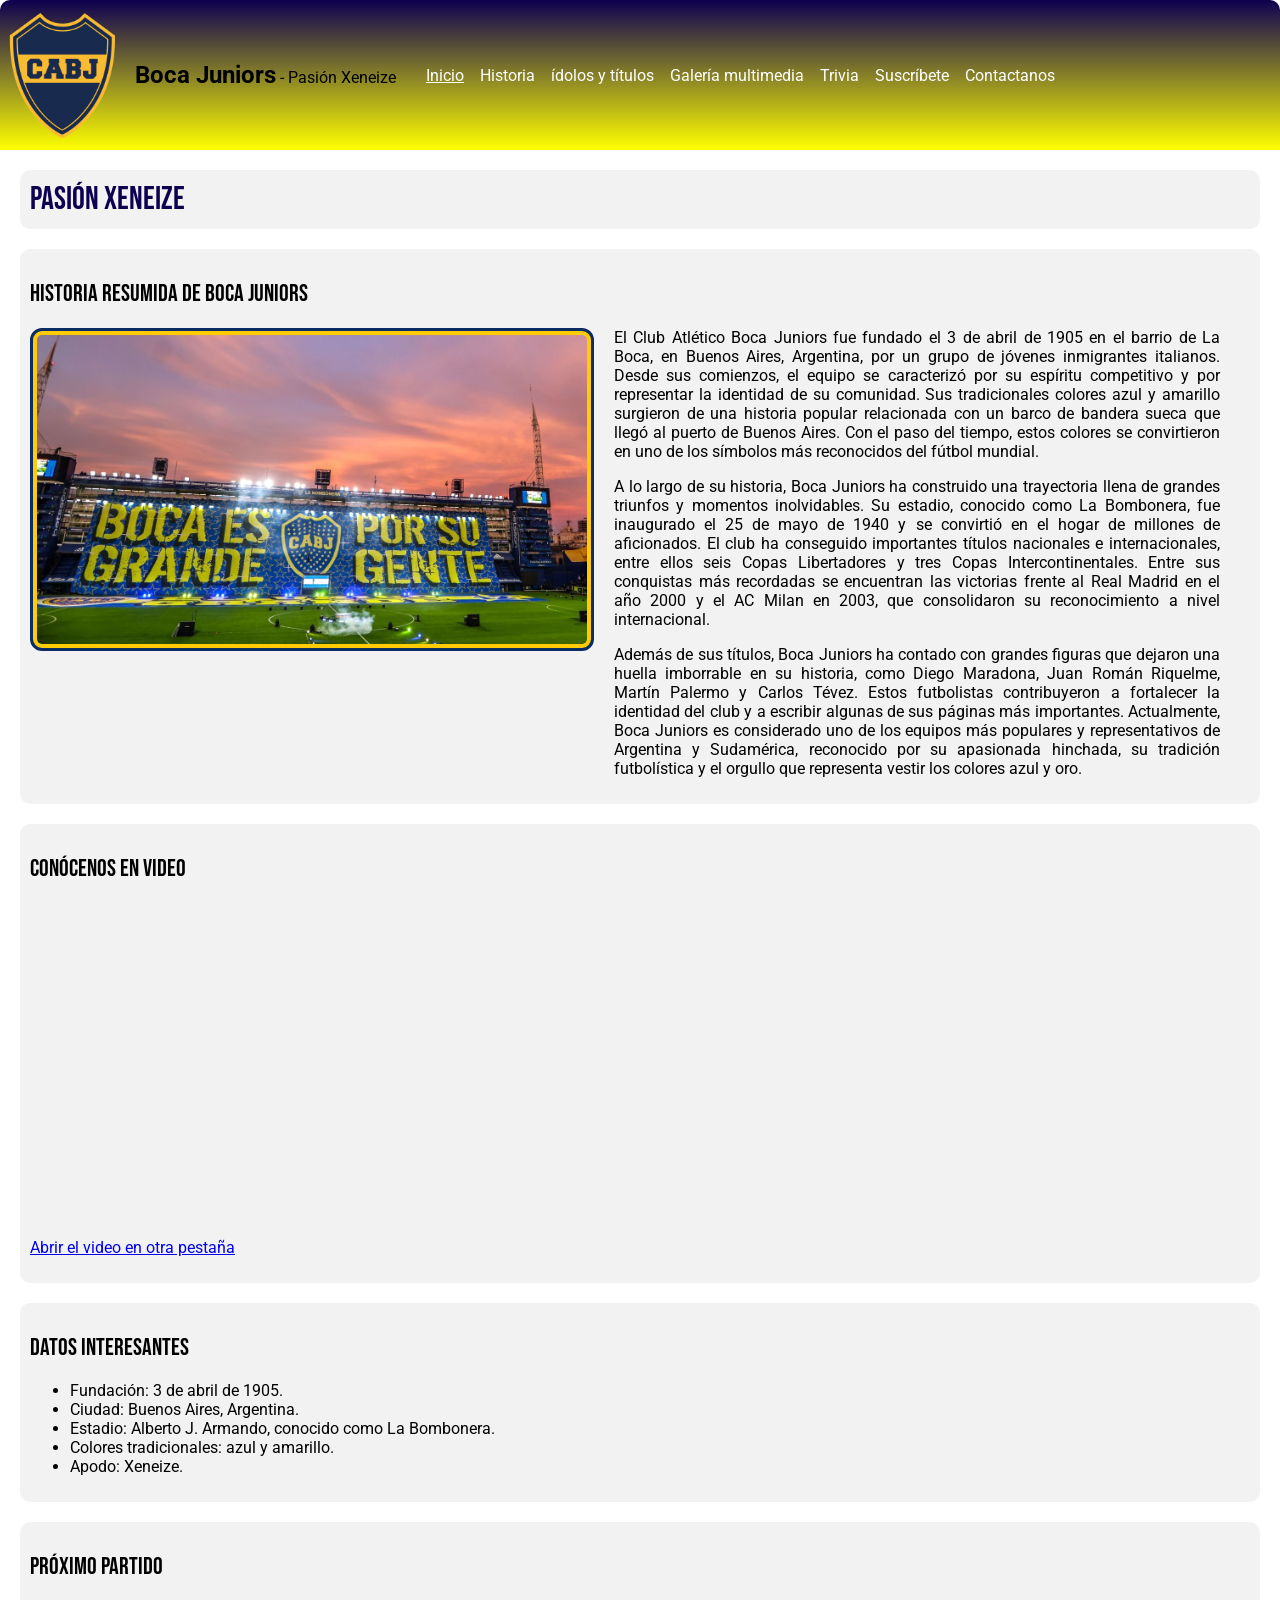
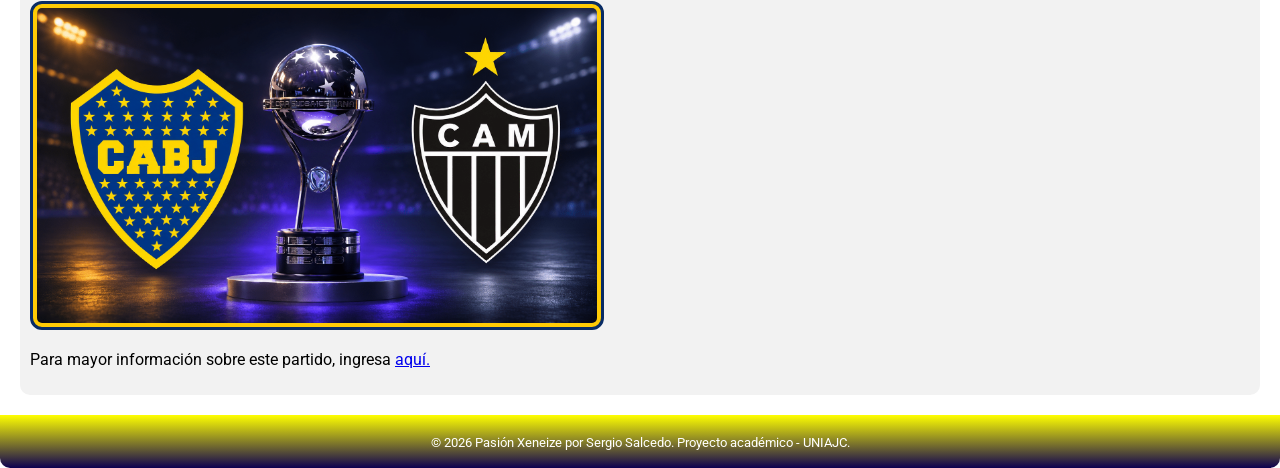
<file: index.html>
<!DOCTYPE html>
<!--
  ================================================================
  PROYECTO : Patitas Felices - Sitio web de varias páginas
  CURSO    : Fundamentos Web - UNIAJC
  PÁGINA   : index.html (página principal)
  TEMAS    : estructura HTML5 semántica, enlaces entre páginas,
             imágenes, listas, tablas, video local y enlaces a YouTube.
  NOTA     : solo HTML. Sin CSS ni JavaScript por ahora.
  ================================================================
-->
<html lang="es">

<head>
  <meta charset="UTF-8">
  <meta name="viewport" content="width=device-width, initial-scale=1.0">
  <meta name="description" content="Proyecto Boca juniors: Pasión Xeneize.">
  <title>Inicio | Boca Jrs</title>
  <!-- Favicon: ícono de la pestaña del navegador -->
  <link rel="icon" href="./img/futbol-americano.png" type="image/png">
  <link rel="stylesheet" href="./style.css">
  <link rel="preconnect" href="https://fonts.googleapis.com">
  <link rel="preconnect" href="https://fonts.gstatic.com" crossorigin>
  <link href="https://fonts.googleapis.com/css2?family=Bebas+Neue&family=Libre+Baskerville:ital,wght@0,400..700;1,400..700&display=swap" rel="stylesheet">
  <link href="https://fonts.googleapis.com/css2?family=Roboto:ital,wght@0,100..900;1,100..900&display=swap" rel="stylesheet">
</head>
<body>

  <!-- ======================= ENCABEZADO ======================= -->
    <header>
      <div class="LogoBoca">
        <img src="./img/boca-juniors.71c098ad.png" alt="Logo de Boca Juniors" width="125" height="125">
      </div>
      <div class="TextoNav">
        <p><span>Boca Juniors</span> - Pasión Xeneize</p>
      </div>

      <!-- MENÚ: es el MISMO en todas las páginas del sitio.          -->
      <!-- Los enlaces usan rutas RELATIVAS: los archivos están en    -->
      <!-- la misma carpeta, así que basta con escribir su nombre.    -->
      <nav>
        <ul>
          <li><a href="index.html"><u>Inicio</u></a></li>
          <li><a href="historia.html">Historia</a></li>
          <li><a href="idolos.html">ídolos y títulos</a></li>
          <li><a href="multimedia.html">Galería multimedia</a></li>
          <li><a href="trivia.html">Trivia</a></li>
          <li><a href="Inscripcion.html">Suscríbete</a></li>
          <li><a href="Contactanos.html">Contactanos</a></li>
        </ul>
      </nav>
    </header>

  <!-- ==================== CONTENIDO PRINCIPAL ==================== -->
  <main>
    <!-- Un solo h1 por página: el título principal -->
    <div class="card">
      <h1>Pasión Xeneize</h1>
    </div> 

    <!-- ===== Sección de bienvenida ===== -->
    <div class="card">
      <h2>Historia resumida de Boca Juniors</h2>
      <div class="ResumenBoca">
        <img src="./img/BocaEsGrande.jpg" alt="Fachada de la tienda Patitas Felices con vitrina de productos" width="500px">  
        <div class="parrafos">
          <p>El Club Atlético Boca Juniors fue fundado el 3 de abril de 1905 en el barrio de La Boca, en Buenos Aires, Argentina, por un grupo de jóvenes inmigrantes italianos. Desde sus comienzos, el equipo se caracterizó por su espíritu competitivo y por representar la identidad de su comunidad. Sus tradicionales colores azul y amarillo surgieron de una historia popular relacionada con un barco de bandera sueca que llegó al puerto de Buenos Aires. Con el paso del tiempo, estos colores se convirtieron en uno de los símbolos más reconocidos del fútbol mundial.</p>
          <p>A lo largo de su historia, Boca Juniors ha construido una trayectoria llena de grandes triunfos y momentos inolvidables. Su estadio, conocido como La Bombonera, fue inaugurado el 25 de mayo de 1940 y se convirtió en el hogar de millones de aficionados. El club ha conseguido importantes títulos nacionales e internacionales, entre ellos seis Copas Libertadores y tres Copas Intercontinentales. Entre sus conquistas más recordadas se encuentran las victorias frente al Real Madrid en el año 2000 y el AC Milan en 2003, que consolidaron su reconocimiento a nivel internacional.</p>
          <p>Además de sus títulos, Boca Juniors ha contado con grandes figuras que dejaron una huella imborrable en su historia, como Diego Maradona, Juan Román Riquelme, Martín Palermo y Carlos Tévez. Estos futbolistas contribuyeron a fortalecer la identidad del club y a escribir algunas de sus páginas más importantes. Actualmente, Boca Juniors es considerado uno de los equipos más populares y representativos de Argentina y Sudamérica, reconocido por su apasionada hinchada, su tradición futbolística y el orgullo que representa vestir los colores azul y oro.</p>
        </div>
        
      </div>
    </div>

     <!--===== Video LOCAL (archivo dentro del proyecto) ===== -->
     <div class="card">
      <section>
        <h2>Conócenos en video</h2>
        <!-- controls: muestra los botones de reproducción            -->
        <!-- poster:   imagen que se ve antes de reproducir            -->
        <!-- muted:    inicia sin sonido                               -->
        <iframe width="560" height="315" src="https://www.youtube.com/embed/GNICETsZfkQ?si=1MzIwr2DiCsPTL04" title="YouTube video player" frameborder="0" allow="accelerometer; autoplay; clipboard-write; encrypted-media; gyroscope; picture-in-picture; web-share" referrerpolicy="strict-origin-when-cross-origin" allowfullscreen></iframe>
        <!-- ENLACE directo al archivo de video del proyecto -->
        <p><a href="https://www.youtube.com/embed/GNICETsZfkQ?si=1MzIwr2DiCsPTL04" target="_blank">Abrir el video en otra pestaña</a></p>
      </section>
    </div>

    <!-- ===== Lista ORDENADA: el orden sí importa ===== -->
    <div class="card">
      <section>
        <h2>Datos interesantes</h2>
        <ul>
          <li>Fundación: 3 de abril de 1905.</li>
          <li>Ciudad: Buenos Aires, Argentina.</li>
          <li>Estadio: Alberto J. Armando, conocido como La Bombonera.</li>
          <li>Colores tradicionales: azul y amarillo.</li>
          <li>Apodo: Xeneize.</li>
        </ul>
      </section>
    </div>

    <!-- ===== Tabla de horario ===== -->
    <div class="card">
      <section>
        <h2>Próximo partido</h2>
        <img src="./img/Boca-y-Mineiro-previa-de-la-Sudamericana.png" alt="Imagen del próximo partido del Boca Juniors vs Atletico Mineiro" width="560" height="315">
        <p>Para mayor información sobre este partido, ingresa <a href="https://gol.conmebol.com/sudamericana/es/fixture/view/1727" target="_blank">aquí.</a></p>
      </section>
    </div>
  </main>
  <!-- ======================= PIE DE PÁGINA ======================= -->
  <footer>
    <p><small>&copy; 2026 Pasión Xeneize por Sergio Salcedo. Proyecto académico - UNIAJC.</small></p>
  </footer>
  <script src="./js/InicioTop.js"></script>
</body>
</html>
</file>
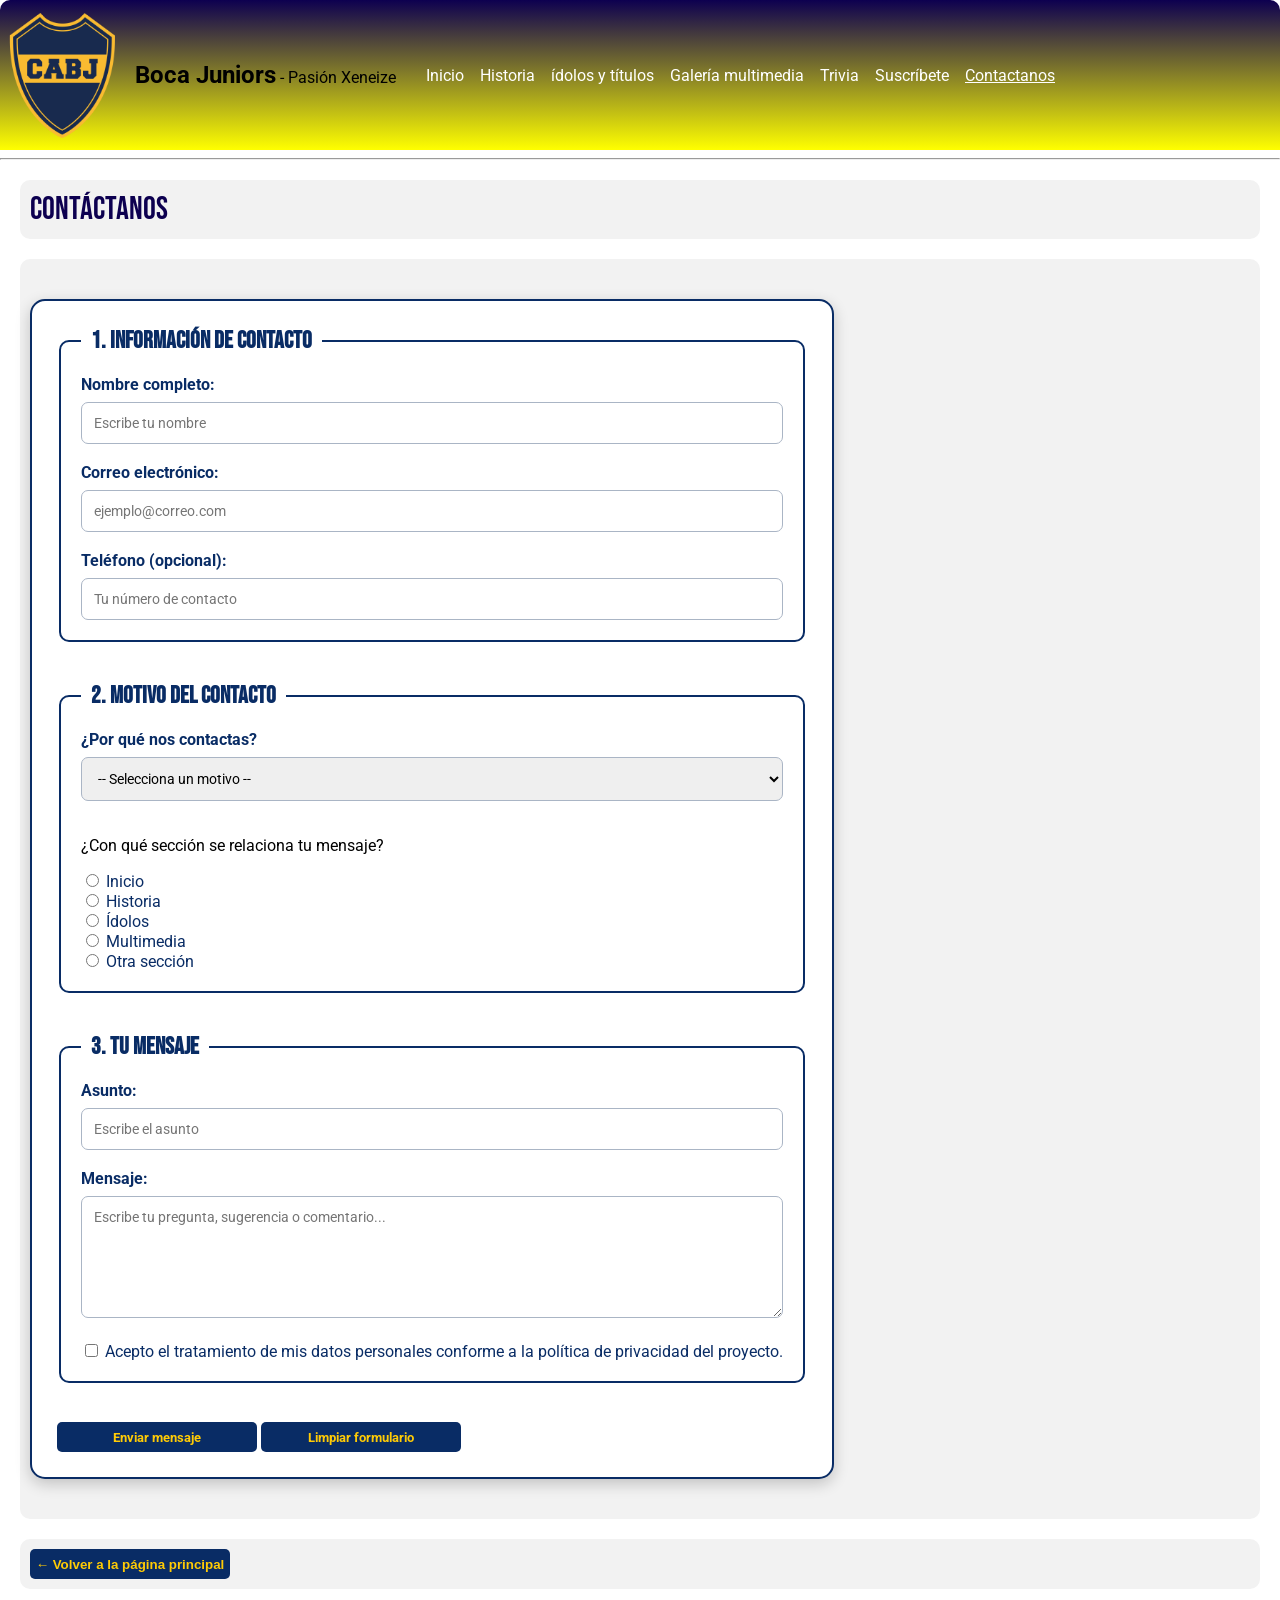
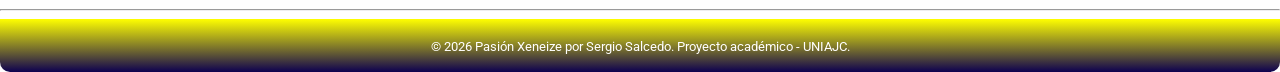
<file: Contactanos.html>
<!DOCTYPE html>
<!--
  ================================================================
  PROYECTO : Patitas Felices - Sitio web de varias páginas
  CURSO    : Fundamentos Web - UNIAJC
  PÁGINA   : index.html (página principal)
  TEMAS    : estructura HTML5 semántica, enlaces entre páginas,
             imágenes, listas, tablas, video local y enlaces a YouTube.
  NOTA     : solo HTML. Sin CSS ni JavaScript por ahora.
  ================================================================
-->
<html lang="es">

<head>
  <meta charset="UTF-8">
  <meta name="viewport" content="width=device-width, initial-scale=1.0">
  <meta name="description" content="Proyecto Boca juniors: Contactanos">
  <title>Contactanos | Boca Jrs</title>
  <!-- Favicon: ícono de la pestaña del navegador -->
  <link rel="icon" href="./img/futbol-americano.png" type="image/png">
  <link rel="stylesheet" href="./style.css">
  <link rel="preconnect" href="https://fonts.googleapis.com">
  <link rel="preconnect" href="https://fonts.gstatic.com" crossorigin>
  <link href="https://fonts.googleapis.com/css2?family=Bebas+Neue&family=Libre+Baskerville:ital,wght@0,400..700;1,400..700&display=swap" rel="stylesheet">
  <link href="https://fonts.googleapis.com/css2?family=Roboto:ital,wght@0,100..900;1,100..900&display=swap" rel="stylesheet">
</head>

<body>

  <!-- ======================= ENCABEZADO ======================= -->
  <header>
    <div class="LogoBoca">
      <img src="./img/boca-juniors.71c098ad.png" alt="Logo de Boca Juniors" width="125" height="125">
    </div>
    <div class="TextoNav">
       <p><span>Boca Juniors</span> - Pasión Xeneize</p>
    </div>

    <!-- MENÚ: es el MISMO en todas las páginas del sitio.          -->
    <!-- Los enlaces usan rutas RELATIVAS: los archivos están en    -->
    <!-- la misma carpeta, así que basta con escribir su nombre.    -->
    <nav>
      <ul>
        <li><a href="index.html">Inicio</a></li>
        <li><a href="historia.html">Historia</a></li>
        <li><a href="idolos.html">ídolos y títulos</a></li>
        <li><a href="multimedia.html">Galería multimedia</a></li>
        <li><a href="trivia.html">Trivia</a></li>
        <li><a href="Inscripcion.html">Suscríbete</a></li>
        <li><a href="Contactanos.html"><u>Contactanos</u></a></li>
      </ul>
    </nav>
  </header>

  <!-- ==================== CONTENIDO PRINCIPAL ==================== -->
  <hr>
  <div class="card">
    <main>
      <!-- Un solo h1 por página: el título principal -->
      <h1>Contáctanos</h1>

      <!-- ===== Sección de bienvenida ===== -->
    </main>
  </div>
<section>

<div class="card">
<form id="formContactanos" method="post">

    <fieldset>
        <legend>1. Información de contacto</legend>

        <label for="nombre">Nombre completo:</label>
        <input type="text" id="nombre" name="nombre"
               placeholder="Escribe tu nombre">

        <br><br>

        <label for="correo">Correo electrónico:</label>
        <input type="email" id="correo" name="correo"
               placeholder="ejemplo@correo.com">

        <br><br>

        <label for="telefono">Teléfono (opcional):</label>
        <input type="tel" id="telefono" name="telefono"
               placeholder="Tu número de contacto">

    </fieldset>

    <br>

    <fieldset>
        <legend>2. Motivo del contacto</legend>

        <label for="motivo">¿Por qué nos contactas?</label>

        <select id="motivo" name="motivo">
            <option value="">-- Selecciona un motivo --</option>
            <option value="consulta">Pregunta general</option>
            <option value="sugerencia">Sugerencia</option>
            <option value="error">Reportar un error en la página</option>
            <option value="contenido">Proponer nuevo contenido</option>
            <option value="otro">Otro motivo</option>
        </select>

        <br><br>

        <p>¿Con qué sección se relaciona tu mensaje?</p>

        <input type="radio" id="inicio" name="seccion"
               value="inicio">
        <label for="inicio">Inicio</label>

        <br>

        <input type="radio" id="historia" name="seccion"
               value="historia">
        <label for="historia">Historia</label>

        <br>

        <input type="radio" id="idolos" name="seccion"
               value="idolos">
        <label for="idolos">Ídolos</label>

        <br>

        <input type="radio" id="multimedia" name="seccion"
               value="multimedia">
        <label for="multimedia">Multimedia</label>

        <br>

        <input type="radio" id="otra" name="seccion"
               value="otra">
        <label for="otra">Otra sección</label>

    </fieldset>

    <br>

    <fieldset>
        <legend>3. Tu mensaje</legend>

        <label for="asunto">Asunto:</label>
        <input type="text" id="asunto" name="asunto"
               placeholder="Escribe el asunto">

        <br><br>

        <label for="mensaje">Mensaje:</label>

        <br>

        <textarea id="mensaje" name="mensaje"
                  rows="6" cols="45"
                  placeholder="Escribe tu pregunta, sugerencia o comentario..."></textarea>

        <br><br>

        <input type="checkbox" id="privacidad"
               name="privacidad" value="acepto">

        <label for="privacidad">
            Acepto el tratamiento de mis datos personales
            conforme a la política de privacidad del proyecto.
        </label>

    </fieldset>

    <br>

    <div class="botonesForm">
      <input type="submit" value="Enviar mensaje">
      <input type="reset" value="Limpiar formulario">
    </div>

</form>
</div>


</section>


  <!-- ======================= PIE DE PÁGINA ======================= -->
  <div class="card">
    <button onclick="window.location.href='index.html'">← Volver a la página principal</button>
  </div>
  <hr>
  <footer>
    <p><small>&copy; 2026 Pasión Xeneize por Sergio Salcedo. Proyecto académico - UNIAJC.</small></p>
  </footer>
  <script src="./js/InicioTop.js"></script>
  <script src="./js/validacionIngresoCampos.js"></script>
  <script src="./js/validacionesContactanos.js"></script>
</body>
</html>
</file>
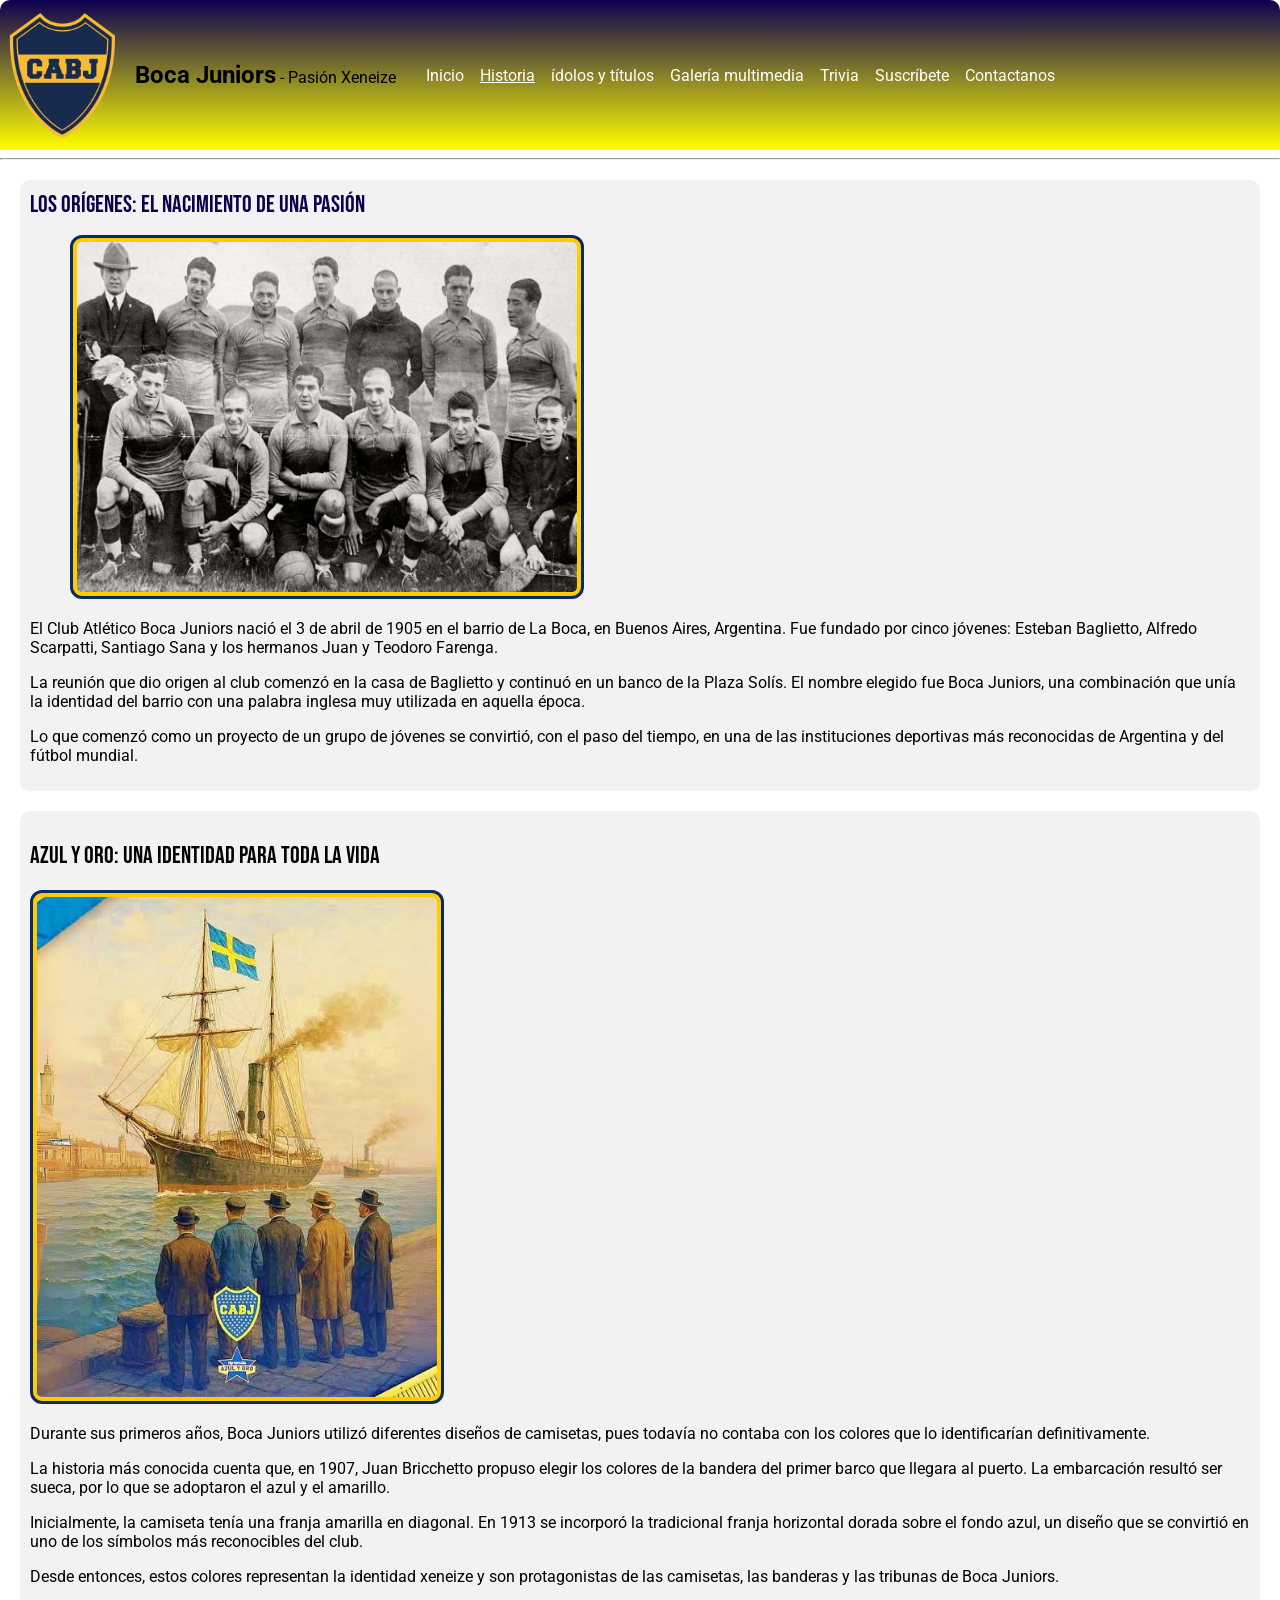
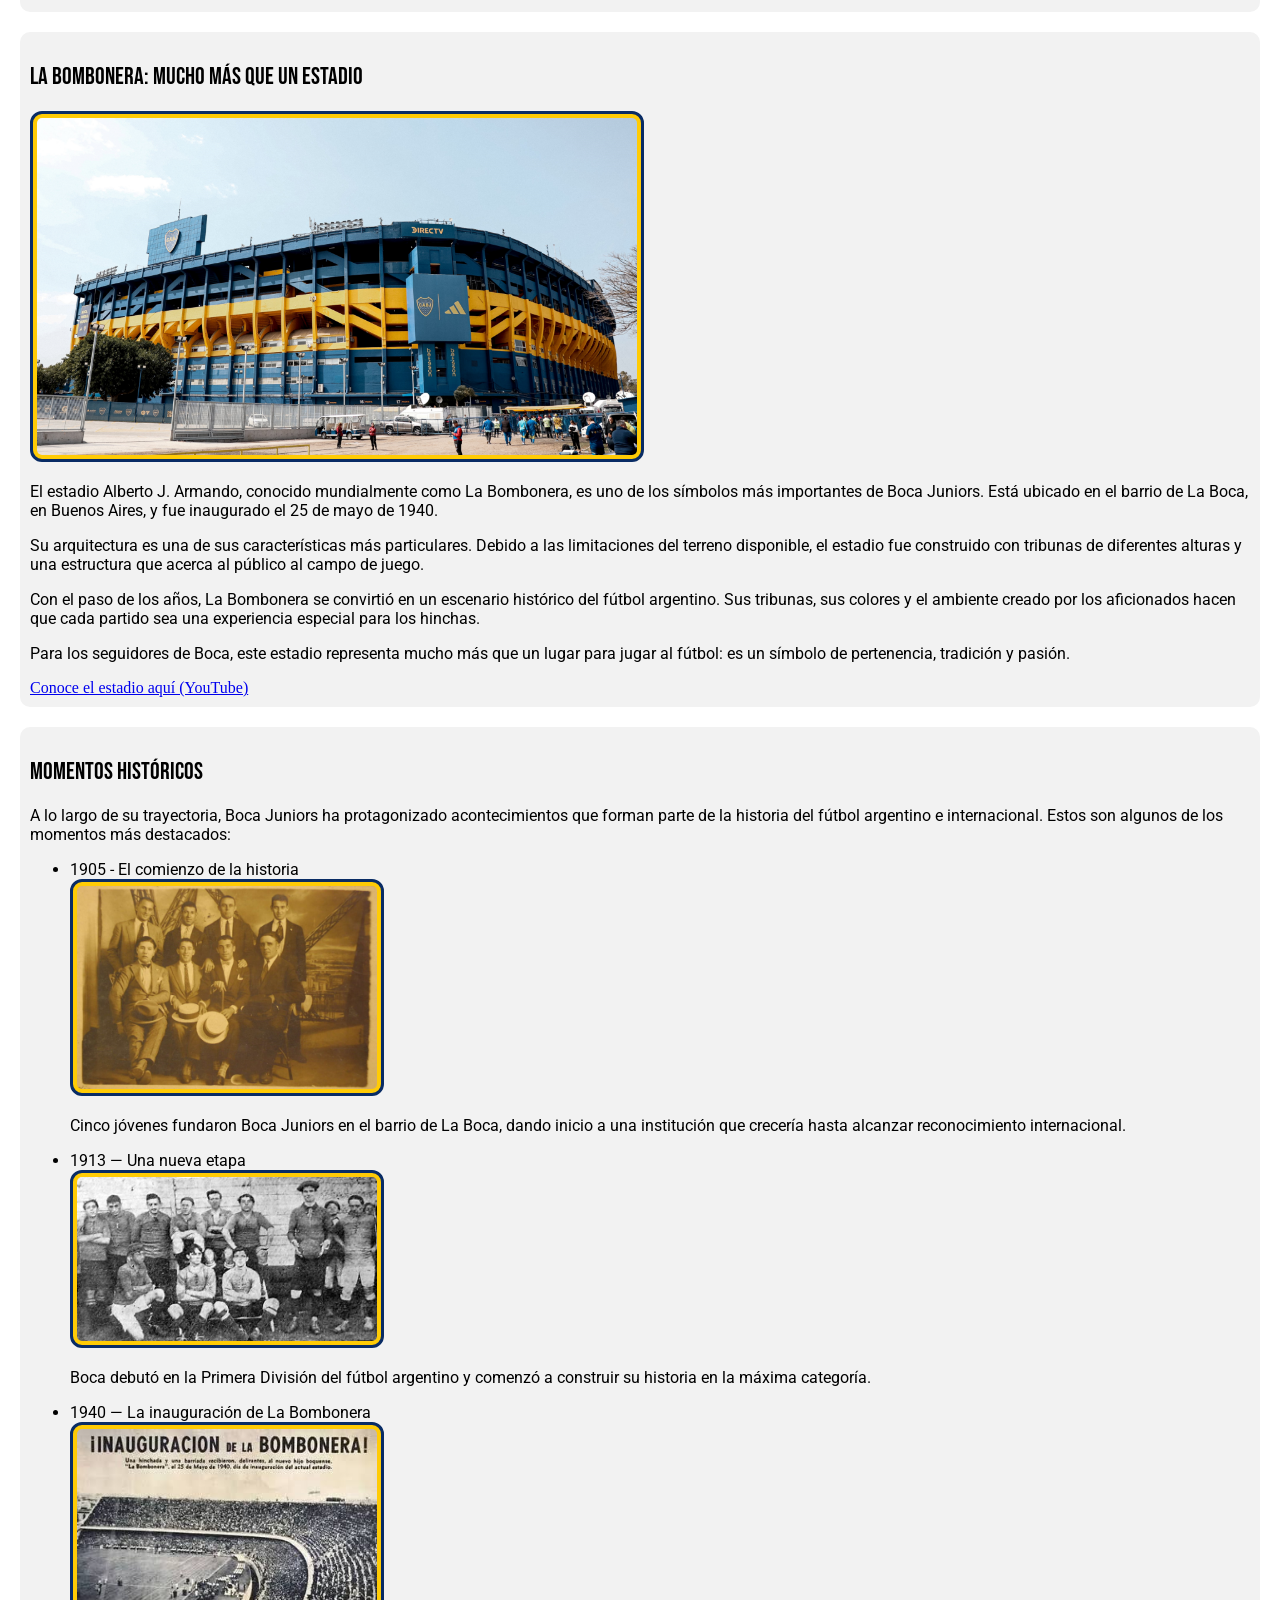
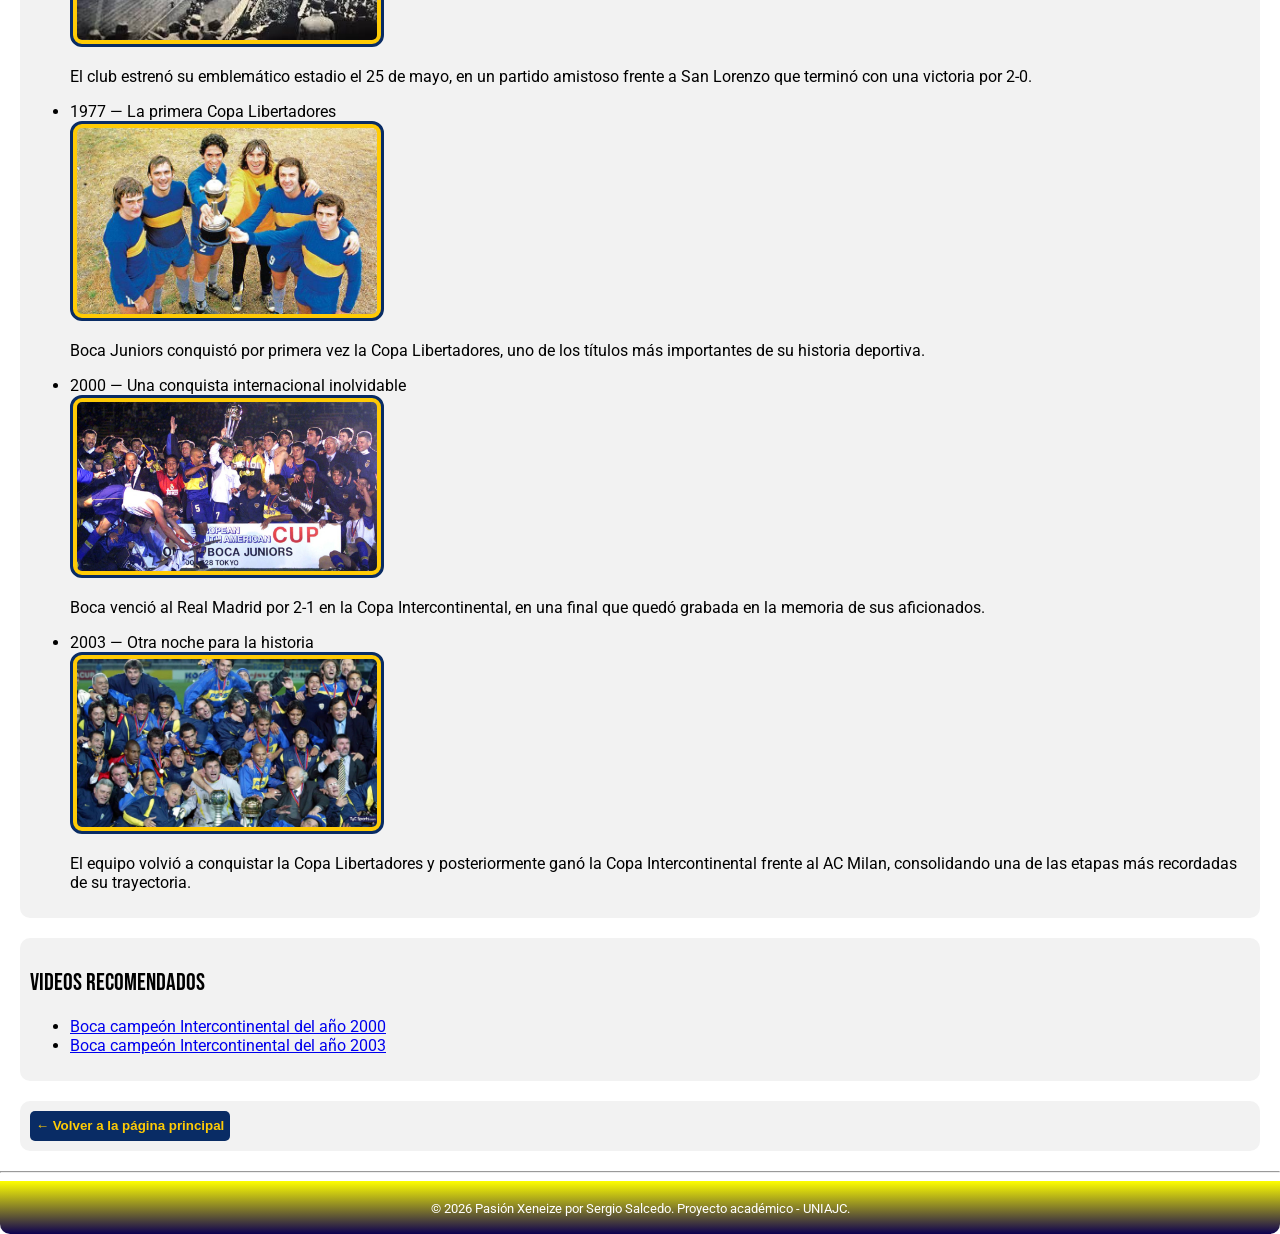
<file: historia.html>
<!DOCTYPE html>
<!-- PÁGINA: perros.html - productos, cuidados y videos para perros -->
<html lang="es">

<head>
  <meta charset="UTF-8">
  <meta name="viewport" content="width=device-width, initial-scale=1.0">
  <meta name="description" content="Proyecto Boca juniors: Historia">
  <title>Historia | Boca Juniors</title>
  <link rel="icon" href="./img/futbol-americano.png" type="image/png">
  <link rel="stylesheet" href="./style.css">
  <link rel="preconnect" href="https://fonts.googleapis.com">
  <link rel="preconnect" href="https://fonts.gstatic.com" crossorigin>
  <link href="https://fonts.googleapis.com/css2?family=Bebas+Neue&family=Libre+Baskerville:ital,wght@0,400..700;1,400..700&display=swap" rel="stylesheet">
  <link href="https://fonts.googleapis.com/css2?family=Roboto:ital,wght@0,100..900;1,100..900&display=swap" rel="stylesheet">
</head>

<body>

  <!-- ======================= ENCABEZADO ======================= -->
  <header>
    <div class="LogoBoca">
      <img src="./img/boca-juniors.71c098ad.png" alt="Logo de Boca Juniors" width="125" height="125">
    </div>
    <div class="TextoNav">
       <p><span>Boca Juniors</span> - Pasión Xeneize</p>
    </div>
    <nav>
      <ul>
        <li><a href="index.html">Inicio</a></li>
        <li><a href="historia.html"><u>Historia</u></a></li>
        <li><a href="idolos.html">ídolos y títulos</a></li>
        <li><a href="multimedia.html">Galería multimedia</a></li>
        <li><a href="trivia.html">Trivia</a></li>
        <li><a href="Inscripcion.html">Suscríbete</a></li>
        <li><a href="Contactanos.html">Contactanos</a></li>
      </ul>
    </nav>
  </header>

  <!-- ==================== CONTENIDO PRINCIPAL ==================== -->
  <main>
    <hr>
    <div class="card">
      <Section>
        <h1>Los orígenes: el nacimiento de una pasión</h1>

      <figure>
        <img src="./img/nacimiento_boca.jpg" alt="Equipo de Boca Juniors del 1905"
            width="500" height="350">
      </figure>
      <p>El Club Atlético Boca Juniors nació el 3 de abril de 1905 en el barrio de La Boca, en Buenos Aires, Argentina. Fue fundado por cinco jóvenes: Esteban Baglietto, Alfredo Scarpatti, Santiago Sana y los hermanos Juan y Teodoro Farenga.</p>
      <p>La reunión que dio origen al club comenzó en la casa de Baglietto y continuó en un banco de la Plaza Solís. El nombre elegido fue Boca Juniors, una combinación que unía la identidad del barrio con una palabra inglesa muy utilizada en aquella época.</p>
      <p>Lo que comenzó como un proyecto de un grupo de jóvenes se convirtió, con el paso del tiempo, en una de las instituciones deportivas más reconocidas de Argentina y del fútbol mundial.</p>
      </Section>
    </div>

    <!-- ===== Tabla de productos ===== -->
     <div class="card">
      <section>
        <h2>Azul y oro: una identidad para toda la vida</h2>
        <img src="./img/Colores_Boca_Origen.jpg" alt="Imagen ilustrativa del orígen de los colores de Boca Juniors." height="500" width="400">
        <p>Durante sus primeros años, Boca Juniors utilizó diferentes diseños de camisetas, pues todavía no contaba con los colores que lo identificarían definitivamente.</p>
        <p>La historia más conocida cuenta que, en 1907, Juan Bricchetto propuso elegir los colores de la bandera del primer barco que llegara al puerto. La embarcación resultó ser sueca, por lo que se adoptaron el azul y el amarillo.</p>
        <p>Inicialmente, la camiseta tenía una franja amarilla en diagonal. En 1913 se incorporó la tradicional franja horizontal dorada sobre el fondo azul, un diseño que se convirtió en uno de los símbolos más reconocibles del club.</p>
        <p>Desde entonces, estos colores representan la identidad xeneize y son protagonistas de las camisetas, las banderas y las tribunas de Boca Juniors.</p>
      </section>
    </div>

    <!-- ===== Listas ===== -->
    <div class="card">
      <section>
        <h2>La Bombonera: mucho más que un estadio</h2>
        <img src="./img/EstadioBombonera_BocaJuniors.png" alt="Imagen de la bombonera, estadio de Boca Juniors." width="600">
        <p>El estadio Alberto J. Armando, conocido mundialmente como La Bombonera, es uno de los símbolos más importantes de Boca Juniors. Está ubicado en el barrio de La Boca, en Buenos Aires, y fue inaugurado el 25 de mayo de 1940.</p>
        <p>Su arquitectura es una de sus características más particulares. Debido a las limitaciones del terreno disponible, el estadio fue construido con tribunas de diferentes alturas y una estructura que acerca al público al campo de juego.</p>
        <p>Con el paso de los años, La Bombonera se convirtió en un escenario histórico del fútbol argentino. Sus tribunas, sus colores y el ambiente creado por los aficionados hacen que cada partido sea una experiencia especial para los hinchas.</p>
        <p>Para los seguidores de Boca, este estadio representa mucho más que un lugar para jugar al fútbol: es un símbolo de pertenencia, tradición y pasión.</p>
        <a href="https://www.youtube.com/watch?v=swxMHPsDycE" target="_blank">Conoce el estadio aquí (YouTube)</a>
      </section>
    </div>

    <div class="card">
      <section>
        <h2>Momentos históricos</h2>
        <p>A lo largo de su trayectoria, Boca Juniors ha protagonizado acontecimientos que forman parte de la historia del fútbol argentino e internacional. Estos son algunos de los momentos más destacados:</p>
        <!-- Lista ordenada: los pasos tienen un orden -->
        <ul>
          <li>1905 - El comienzo de la historia</li>
          <img src="./img/PersonasOrigenes_Boca.jpg" alt="Personas en la inauguración de boca." width="300">
          <p>Cinco jóvenes fundaron Boca Juniors en el barrio de La Boca, dando inicio a una institución que crecería hasta alcanzar reconocimiento internacional.</p>
          <li>1913 — Una nueva etapa</li>
          <img src="./img/Boca_1913.jpg" alt="Equipo de 1913 de Boca Juniors" width="300">
          <p>Boca debutó en la Primera División del fútbol argentino y comenzó a construir su historia en la máxima categoría.</p>
          <li>1940 — La inauguración de La Bombonera</li>
          <img src="./img/Bombonera_Inauguracion.jpg" alt="Inauguración de la bombonera." width="300">
          <p>El club estrenó su emblemático estadio el 25 de mayo, en un partido amistoso frente a San Lorenzo que terminó con una victoria por 2-0.</p>
          <li>1977 — La primera Copa Libertadores</li>
          <img src="./img/BocaCampeon_1977.jpg" alt="Boca campeón de la libertadores 1977" width="300">
          <p>Boca Juniors conquistó por primera vez la Copa Libertadores, uno de los títulos más importantes de su historia deportiva.</p>
          <li>2000 — Una conquista internacional inolvidable</li>
          <img src="./img/Boca_CampeonIntercontinental_2000.jpg" alt="Imagen del equipo de Boca Juniors campeón de la copa Intercontinental del año 2000" width="300">
          <p>Boca venció al Real Madrid por 2-1 en la Copa Intercontinental, en una final que quedó grabada en la memoria de sus aficionados.</p>
          <li>2003 — Otra noche para la historia</li>
          <img src="./img/Boca_CampeonIntercontinental_2003.jpg" alt="Imagen del equipo de Boca Juniors campeón de la copa Intercontinental del año 2003" width="300">
          <p>El equipo volvió a conquistar la Copa Libertadores y posteriormente ganó la Copa Intercontinental frente al AC Milan, consolidando una de las etapas más recordadas de su trayectoria.</p>
        </ul>
      </section>
    </div>  
      
    

    <!-- ===== Enlaces a videos de YouTube ===== -->
    <div class="card">
      <section>
        <h2>Videos recomendados</h2>
        <!-- target="_blank" abre una pestaña nueva;                  -->
        <!-- rel="noopener noreferrer" protege nuestra página.        -->
        <ul>
          <li><a href="https://www.youtube.com/watch?v=I0CJReSR3Rg"
                target="_blank" rel="noopener noreferrer">Boca campeón Intercontinental del año 2000</a></li>
          <li><a href="https://www.youtube.com/watch?v=jOCkrNGKaDg"
                target="_blank" rel="noopener noreferrer">Boca campeón Intercontinental del año 2003</a></li>
        </ul>
      </section>
    </div>
  </main>

  <!-- ======================= PIE DE PÁGINA ======================= -->
  <div class="card">
    <button onclick="window.location.href='index.html'">← Volver a la página principal</button>
  </div>
  <hr>
  <footer>
    <p><small>&copy; 2026 Pasión Xeneize por Sergio Salcedo. Proyecto académico - UNIAJC.</small></p>
  </footer>
  <script src="./js/InicioTop.js"></script>
</body>
</html>
</file>
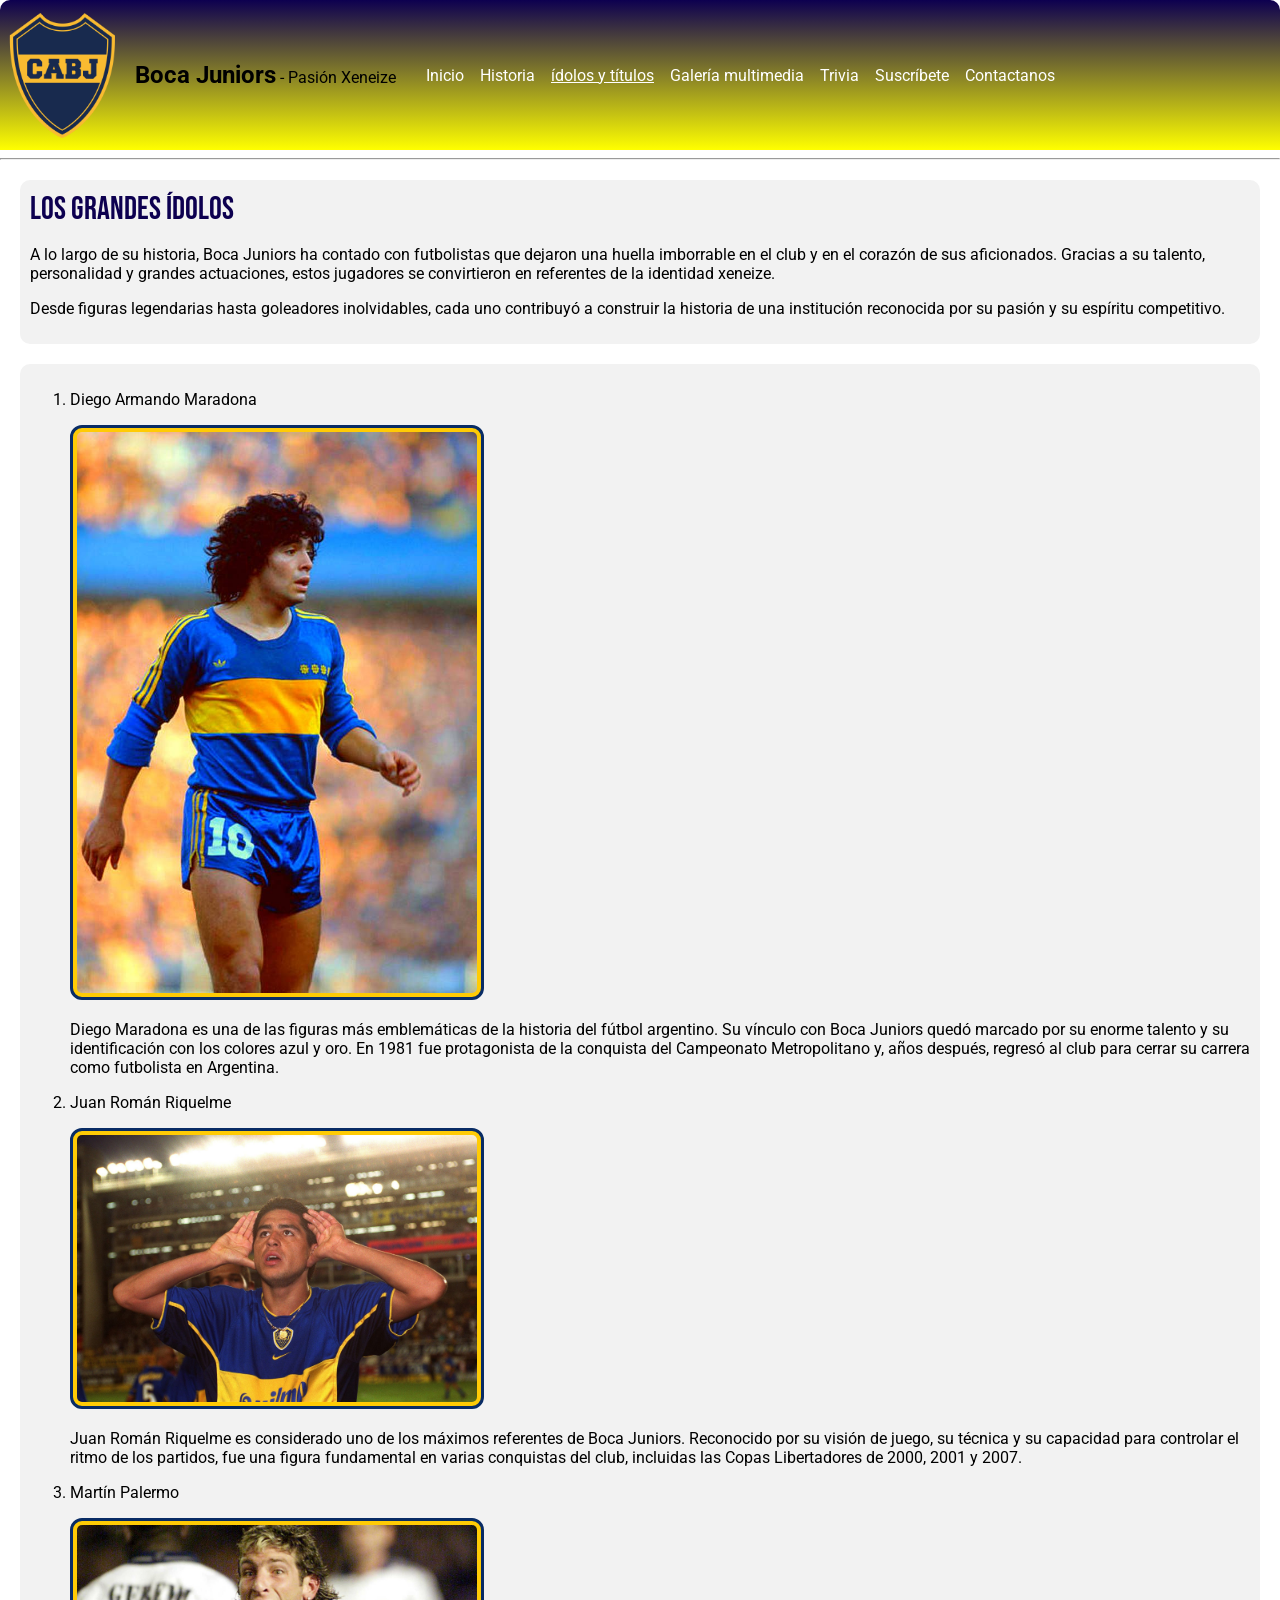
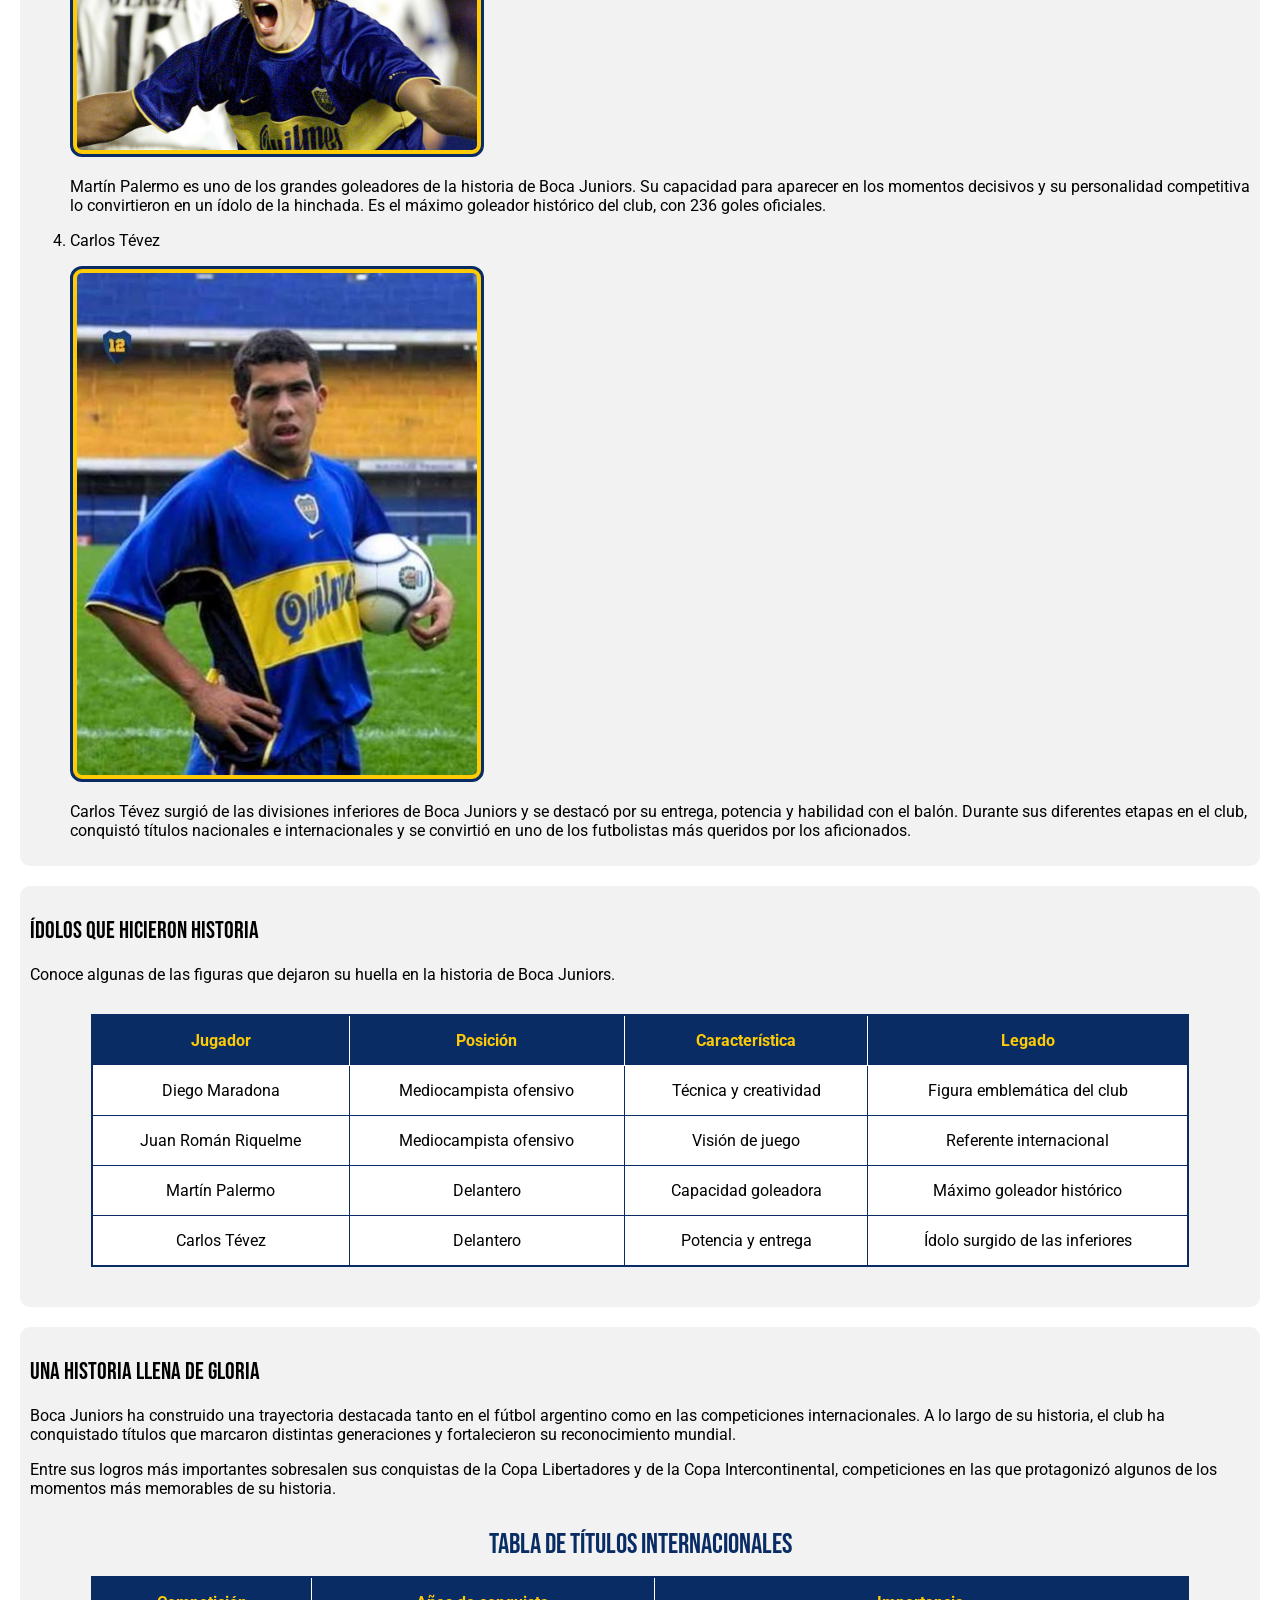
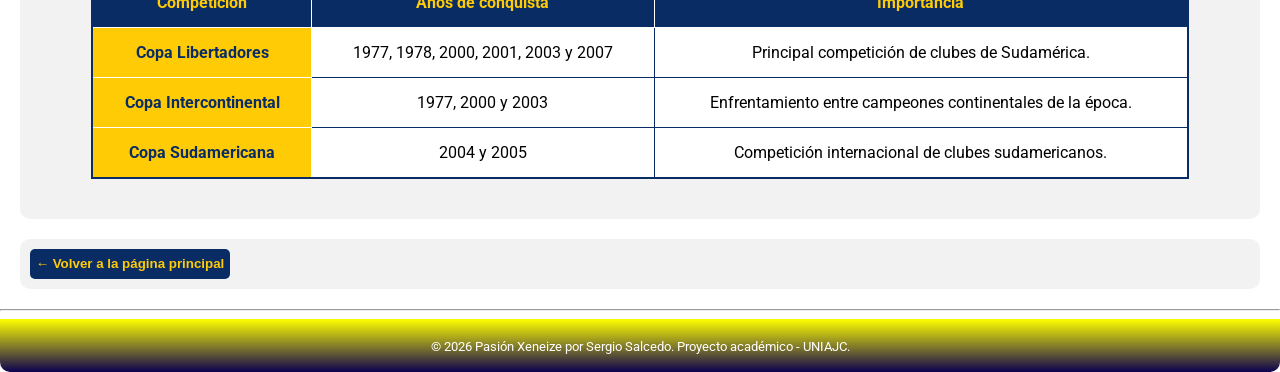
<file: idolos.html>
<!DOCTYPE html>
<!-- PÁGINA: gatos.html - productos, cuidados y videos para gatos -->
<html lang="es">

<head>
  <meta charset="UTF-8">
  <meta name="viewport" content="width=device-width, initial-scale=1.0">
  <meta name="description" content="Proyecto Boca juniors: Idolos.">
  <title>ídolos y títulos | Boca Juniors</title>
  <link rel="icon" href="./img/futbol-americano.png" type="image/png">
  <link rel="stylesheet" href="./style.css">
  <link rel="preconnect" href="https://fonts.googleapis.com">
  <link rel="preconnect" href="https://fonts.gstatic.com" crossorigin>
  <link href="https://fonts.googleapis.com/css2?family=Bebas+Neue&family=Libre+Baskerville:ital,wght@0,400..700;1,400..700&display=swap" rel="stylesheet">
  <link href="https://fonts.googleapis.com/css2?family=Roboto:ital,wght@0,100..900;1,100..900&display=swap" rel="stylesheet">
</head>

<body>

  <!-- ======================= ENCABEZADO ======================= -->
  <header>
    <div class="LogoBoca">
      <img src="./img/boca-juniors.71c098ad.png" alt="Logo de Boca Juniors" width="125" height="125">
    </div>
    <div class="TextoNav">
       <p><span>Boca Juniors</span> - Pasión Xeneize</p>
    </div>
    <nav>
      <ul>
        <li><a href="index.html">Inicio</a></li>
        <li><a href="historia.html">Historia</a></li>
        <li><a href="idolos.html"><u>ídolos y títulos</u></a></li>
        <li><a href="multimedia.html">Galería multimedia</a></li>
        <li><a href="trivia.html">Trivia</a></li>
        <li><a href="Inscripcion.html">Suscríbete</a></li>
        <li><a href="Contactanos.html">Contactanos</a></li>
      </ul>
    </nav>
  </header>

  <!-- ==================== CONTENIDO PRINCIPAL ==================== -->
  <main>
    <hr>
  <div class="card">
    <h1>Los grandes ídolos</h1>
    <p>
      A lo largo de su historia, Boca Juniors ha contado con futbolistas que dejaron una huella imborrable en el club y en el corazón de sus aficionados. Gracias a su talento, personalidad y grandes actuaciones, estos jugadores se convirtieron en referentes de la identidad xeneize.
    </p>
    <p>
      Desde figuras legendarias hasta goleadores inolvidables, cada uno contribuyó a construir la historia de una institución reconocida por su pasión y su espíritu competitivo.
    </p>
  </div>


  <div class="card">  
    <section>
      <ol>
        <li>
          Diego Armando Maradona
          <p><img src="./img/MaradonaBoca.jpg" alt="Foto de Diego Armando Maradona como jugador de Boca Juniors." width="400"></p>
          <p>Diego Maradona es una de las figuras más emblemáticas de la historia del fútbol argentino. Su vínculo con Boca Juniors quedó marcado por su enorme talento y su identificación con los colores azul y oro. En 1981 fue protagonista de la conquista del Campeonato Metropolitano y, años después, regresó al club para cerrar su carrera como futbolista en Argentina.</p>
        </li>
        <li>
          Juan Román Riquelme
          <p><img src="./img/RomanRiquelme_Boca.jpg" alt="Foto de Juan Román Riquelme como jugador del Boca Juniors." width="400"></p>
          <p>Juan Román Riquelme es considerado uno de los máximos referentes de Boca Juniors. Reconocido por su visión de juego, su técnica y su capacidad para controlar el ritmo de los partidos, fue una figura fundamental en varias conquistas del club, incluidas las Copas Libertadores de 2000, 2001 y 2007.</p>
        </li>
        <li>
          Martín Palermo
          <p><img src="./img/MartinPalermo_Boca.jpg" alt="Foto de Martín Palermo como jugador de Boca Juniors." width="400"></p>
          <p>Martín Palermo es uno de los grandes goleadores de la historia de Boca Juniors. Su capacidad para aparecer en los momentos decisivos y su personalidad competitiva lo convirtieron en un ídolo de la hinchada. Es el máximo goleador histórico del club, con 236 goles oficiales.</p>
        </li>
        <li>
          Carlos Tévez
          <p><img src="./img/CarlosTevez_BocaJrs.jpg" alt="" width="400"></p>
          <p>Carlos Tévez surgió de las divisiones inferiores de Boca Juniors y se destacó por su entrega, potencia y habilidad con el balón. Durante sus diferentes etapas en el club, conquistó títulos nacionales e internacionales y se convirtió en uno de los futbolistas más queridos por los aficionados.</p>
        </li>
      </ol>
    </section>
  </div>

  <div class="card"> 
    <!-- ===== Tabla de productos ===== -->
    <section>
    <h2>Ídolos que hicieron historia</h2>
    <p>
        Conoce algunas de las figuras que dejaron su huella
        en la historia de Boca Juniors.
    </p>

    <table border="2" class="tabla-idolos">
    <thead>
        <tr>
            <th scope="col">Jugador</th>
            <th scope="col">Posición</th>
            <th scope="col">Característica</th>
            <th scope="col">Legado</th>
        </tr>
    </thead>

    <tbody>
        <tr>
            <td>Diego Maradona</td>
            <td>Mediocampista ofensivo</td>
            <td>Técnica y creatividad</td>
            <td>Figura emblemática del club</td>
        </tr>

        <tr>
            <td>Juan Román Riquelme</td>
            <td>Mediocampista ofensivo</td>
            <td>Visión de juego</td>
            <td>Referente internacional</td>
        </tr>

        <tr>
            <td>Martín Palermo</td>
            <td>Delantero</td>
            <td>Capacidad goleadora</td>
            <td>Máximo goleador histórico</td>
        </tr>

        <tr>
            <td>Carlos Tévez</td>
            <td>Delantero</td>
            <td>Potencia y entrega</td>
            <td>Ídolo surgido de las inferiores</td>
        </tr>
    </tbody>
</table>
    </section>
  </div>

    <!-- ===== Listas ===== -->
  <div class="card">
    <section>
      <h2>Una historia llena de gloria</h2>
      <p>Boca Juniors ha construido una trayectoria destacada tanto en el fútbol argentino como en las competiciones internacionales. A lo largo de su historia, el club ha conquistado títulos que marcaron distintas generaciones y fortalecieron su reconocimiento mundial.</p>
      <p>Entre sus logros más importantes sobresalen sus conquistas de la Copa Libertadores y de la Copa Intercontinental, competiciones en las que protagonizó algunos de los momentos más memorables de su historia.</p>

      <table border="2" class="tabla-titulos">
    <caption>Tabla de títulos internacionales</caption>

    <thead>
        <tr>
            <th scope="col" rowspan="2">Competición</th>
            <th scope="col" rowspan="2">Años de conquista</th>
            <th scope="col" colspan="2">Importancia</th>
        </tr>
    </thead>

    <tbody>
        <tr>
            <th scope="row">Copa Libertadores</th>
            <td>1977, 1978, 2000, 2001, 2003 y 2007</td>
            <td colspan="2">Principal competición de clubes de Sudamérica.</td>
        </tr>

        <tr>
            <th scope="row">Copa Intercontinental</th>
            <td>1977, 2000 y 2003</td>
            <td colspan="2">Enfrentamiento entre campeones continentales de la época.</td>
        </tr>

        <tr>
            <th scope="row">Copa Sudamericana</th>
            <td>2004 y 2005</td>
            <td colspan="2">Competición internacional de clubes sudamericanos.</td>
        </tr>
    </tbody>
</table>
    </section>
  </div>   
  </main>

  <!-- ======================= PIE DE PÁGINA ======================= -->
  <div class="card">
    <button onclick="window.location.href='index.html'">← Volver a la página principal</button>
  </div>
  <hr>
  <footer>
    <p><small>&copy; 2026 Pasión Xeneize por Sergio Salcedo. Proyecto académico - UNIAJC.</small></p>
  </footer>
  <script src="./js/InicioTop.js"></script>
</body>
</html>
</file>
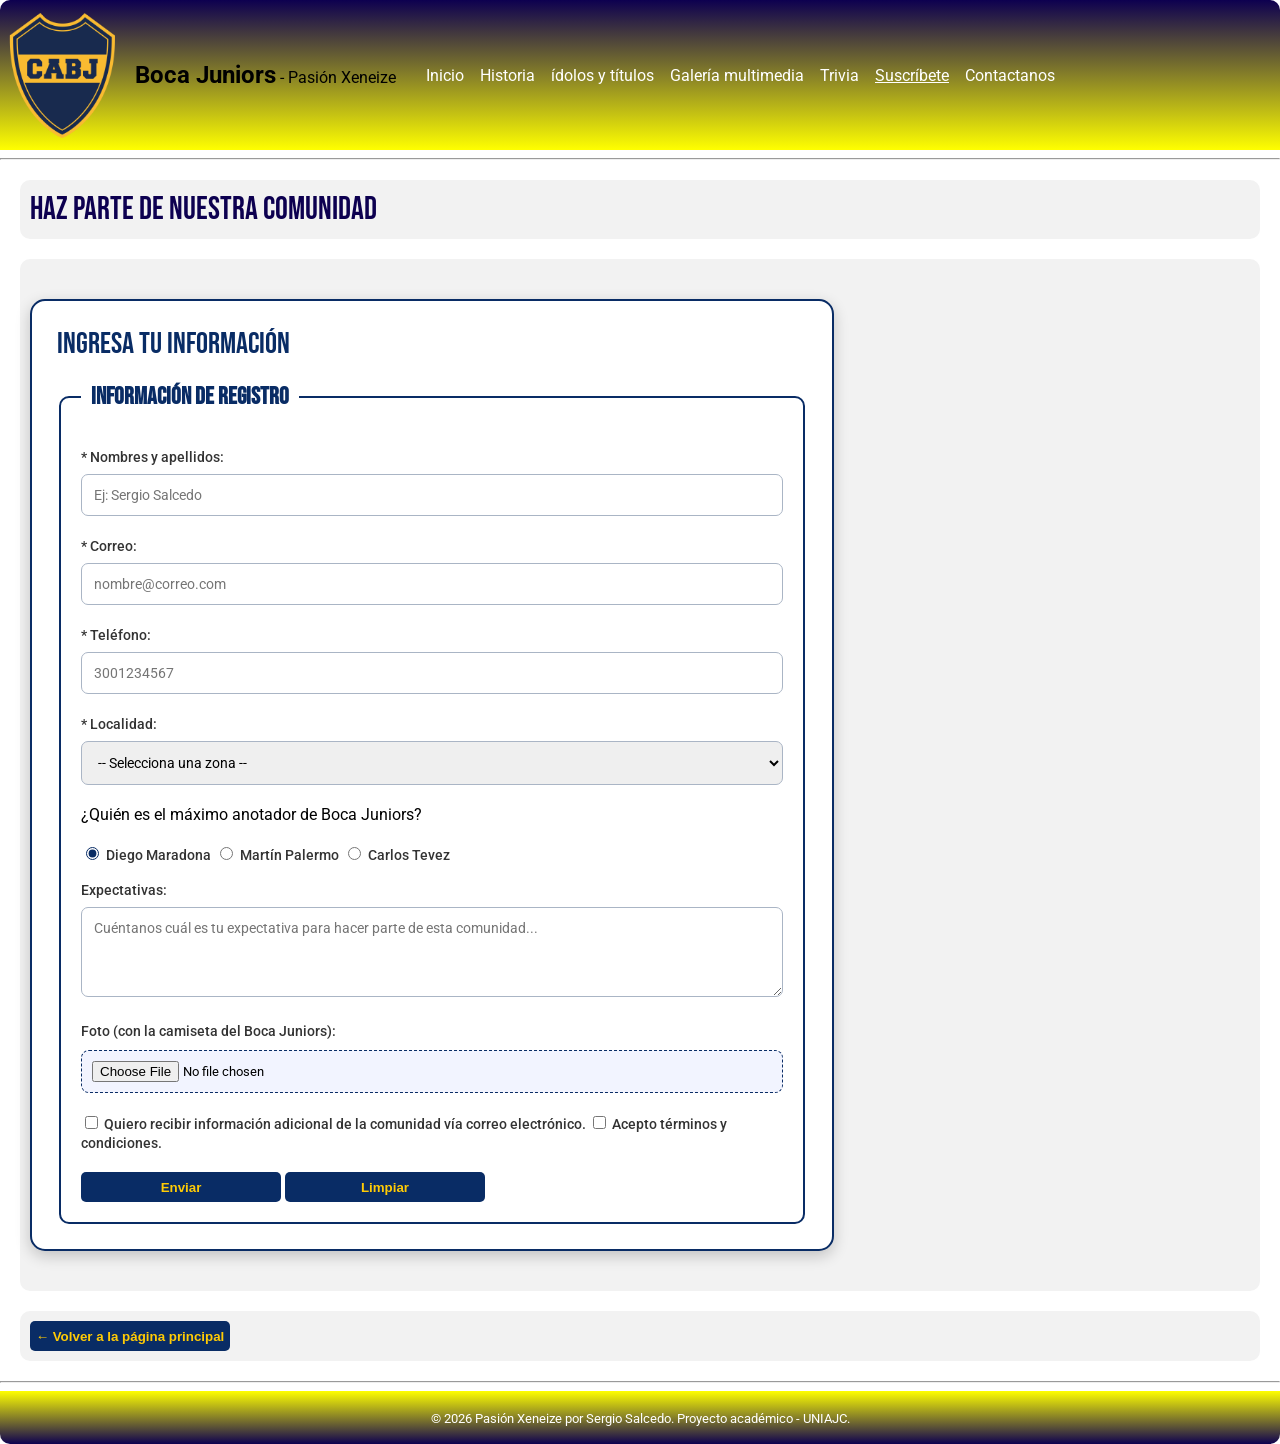
<file: Inscripcion.html>
<!DOCTYPE html>
<!--
  ================================================================
  PROYECTO : Patitas Felices - Sitio web de varias páginas
  CURSO    : Fundamentos Web - UNIAJC
  PÁGINA   : index.html (página principal)
  TEMAS    : estructura HTML5 semántica, enlaces entre páginas,
             imágenes, listas, tablas, video local y enlaces a YouTube.
  NOTA     : solo HTML. Sin CSS ni JavaScript por ahora.
  ================================================================
-->
<html lang="es">

<head>
  <meta charset="UTF-8">
  <meta name="viewport" content="width=device-width, initial-scale=1.0">
  <meta name="description" content="Proyecto Boca juniors: Inscripcion">
  <title>Suscripción | Boca Jrs</title>
  <!-- Favicon: ícono de la pestaña del navegador -->
  <link rel="icon" href="./img/futbol-americano.png" type="image/png">
  <link rel="stylesheet" href="./style.css">
  <link rel="preconnect" href="https://fonts.googleapis.com">
  <link rel="preconnect" href="https://fonts.gstatic.com" crossorigin>
  <link href="https://fonts.googleapis.com/css2?family=Bebas+Neue&family=Libre+Baskerville:ital,wght@0,400..700;1,400..700&display=swap" rel="stylesheet">
  <link href="https://fonts.googleapis.com/css2?family=Roboto:ital,wght@0,100..900;1,100..900&display=swap" rel="stylesheet">
</head>

<body>

  <!-- ======================= ENCABEZADO ======================= -->
  <header>
    <div class="LogoBoca">
      <img src="./img/boca-juniors.71c098ad.png" alt="Logo de Boca Juniors" width="125" height="125">
    </div>
    <div class="TextoNav">
       <p><span>Boca Juniors</span> - Pasión Xeneize</p>
    </div>

    <!-- MENÚ: es el MISMO en todas las páginas del sitio.          -->
    <!-- Los enlaces usan rutas RELATIVAS: los archivos están en    -->
    <!-- la misma carpeta, así que basta con escribir su nombre.    -->
    <nav>
      <ul>
        <li><a href="index.html">Inicio</a></li>
        <li><a href="historia.html">Historia</a></li>
        <li><a href="idolos.html">ídolos y títulos</a></li>
        <li><a href="multimedia.html">Galería multimedia</a></li>
        <li><a href="trivia.html">Trivia</a></li>
        <li><a href="Inscripcion.html"><u>Suscríbete</u></a></li>
        <li><a href="Contactanos.html">Contactanos</a></li>
      </ul>
    </nav>
  </header>

  <!-- ==================== CONTENIDO PRINCIPAL ==================== -->
  <hr>
  <div class="card">
    <main>
      <!-- Un solo h1 por página: el título principal -->
      <h1>Haz parte de nuestra comunidad</h1>

      <!-- ===== Sección de bienvenida ===== -->
    </main>
  </div>

  <div class="card">
  <form id="formSuscripcion" method="post">

    <!-- ===== CAMPOS DE TEXTO ===== -->
    <h2>Ingresa tu información</h2>

    <!-- text: texto libre de una línea -->
    <!-- placeholder: texto de ejemplo que desaparece al escribir -->
    <fieldset>
      <legend>Información de registro</legend>
    <p>
      <label for="usuario">* Nombres y apellidos:</label>
      <input type="text" id="usuario" name="usuario" placeholder="Ej: Sergio Salcedo">
    </p>

    <!-- email: el navegador revisa que tenga formato de correo -->
    <p>
      <label for="email">* Correo:</label>
      <input type="email" id="email" name="email" placeholder="nombre@correo.com">
    </p>

    <!-- tel: en el celular abre el teclado numérico de teléfono -->
    <p>
      <label for="telefono">* Teléfono:</label>
      <input type="tel" id="telefono" name="telefono" placeholder="3001234567">
    </p>

    <p>
      <label for="Localidad">* Localidad:</label>
      <select id="Localidad" name="Localidad">
        <option value="" selected>-- Selecciona una zona --</option>
        <option value="cali">Argentina</option>
        <option value="palmira">Colombia</option>
        <option value="jamundi">Uruguay</option>
        <option value="yumbo">Paraguay</option>
        <option value="palmira">Chile</option>
        <option value="jamundi">Brasil</option>
        <option value="yumbo">Bolivia</option>
        <option value="palmira">Ecuador</option>
        <option value="jamundi">Venezuela</option>
        <option value="yumbo">Centro america</option>
        <option value="palmira">Norte America</option>
        <option value="jamundi">Europa</option>
        <option value="yumbo">Otro</option>
      </select>
    </p>

    <p>¿Quién es el máximo anotador de Boca Juniors?</p>
    <input type="radio" id="Diego Maradona" name="Goleador" value="Diego Maradona" checked>
    <label for="Diego Maradona">Diego Maradona</label>

    <input type="radio" id="Martín Palermo" name="Goleador" value="Martín Palermo">
    <label for="Martín Palermo">Martín Palermo</label>

    <input type="radio" id="Carlos Tevez" name="Goleador" value="Carlos Tevez">
    <label for="Carlos" Tevez>Carlos Tevez</label>

    <p>
      <label for="Expectativas">Expectativas:</label><br>
      <textarea id="Expectativas" name="Expectativas" rows="4" cols="40"
                placeholder="Cuéntanos cuál es tu expectativa para hacer parte de esta comunidad..."></textarea>
    </p>
    <p>
      <label for="foto">Foto (con la camiseta del Boca Juniors):</label>
      <input type="file" id="foto" name="foto" accept="image/*">
    </p>

    <p>
      <label>
        <input type="checkbox" name="boletin" value="si">
        Quiero recibir información adicional de la comunidad vía correo electrónico.
      </label>
      <label>
        <input type="checkbox" name="terminos_condiciones" value="si">
        Acepto términos y condiciones.
      </label>
    </p>

    <p>
      <button type="submit">Enviar</button>
      <button type="reset">Limpiar</button>
    </p>
    </fieldset>
  </form>
  </div>

  <!-- ======================= PIE DE PÁGINA ======================= -->
  <div class="card">
    <button onclick="window.location.href='index.html'">← Volver a la página principal</button>
  </div>
  <hr>
  <footer>
    <p><small>&copy; 2026 Pasión Xeneize por Sergio Salcedo. Proyecto académico - UNIAJC.</small></p>
  </footer>
  <script src="./js/InicioTop.js"></script>
  <script src="./js/validacionesSuscripcion.js"></script>
  <script src="./js/validacionIngresoCampos.js"></script>
</body>
</html>
</file>
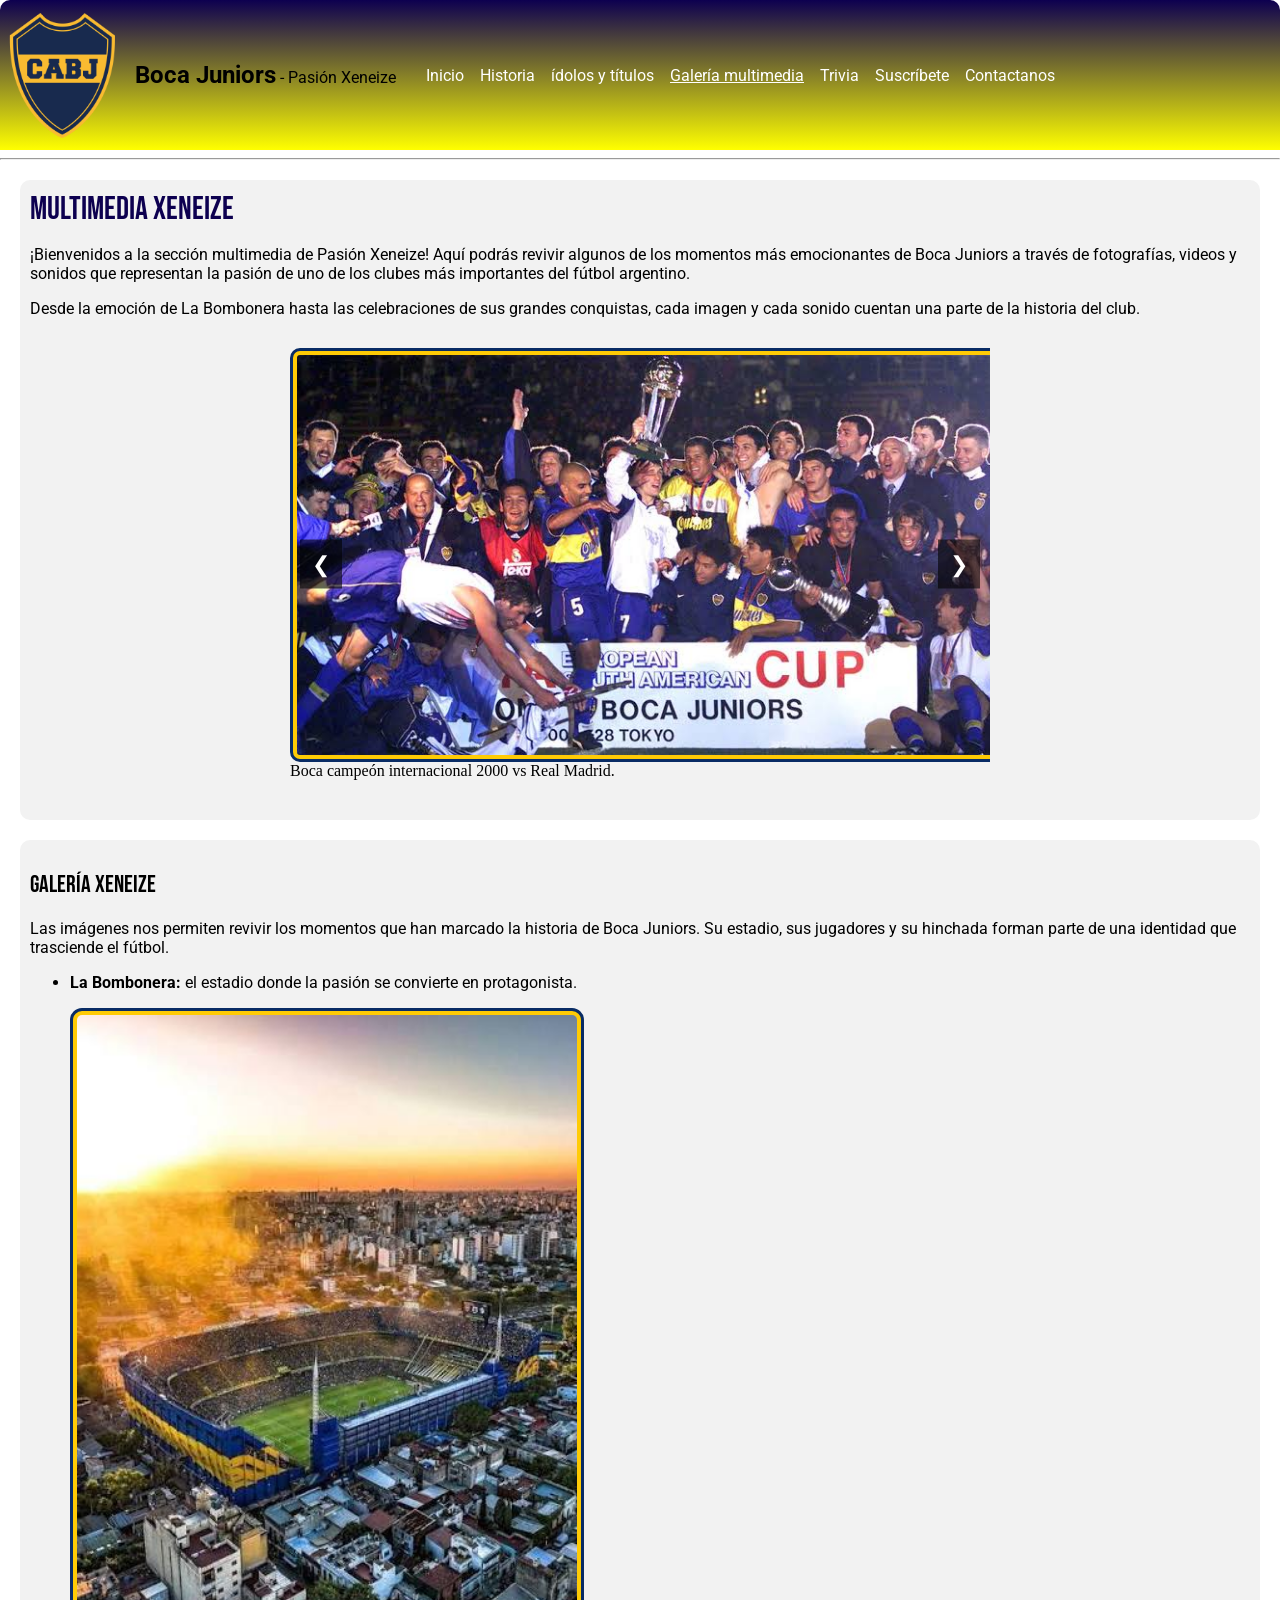
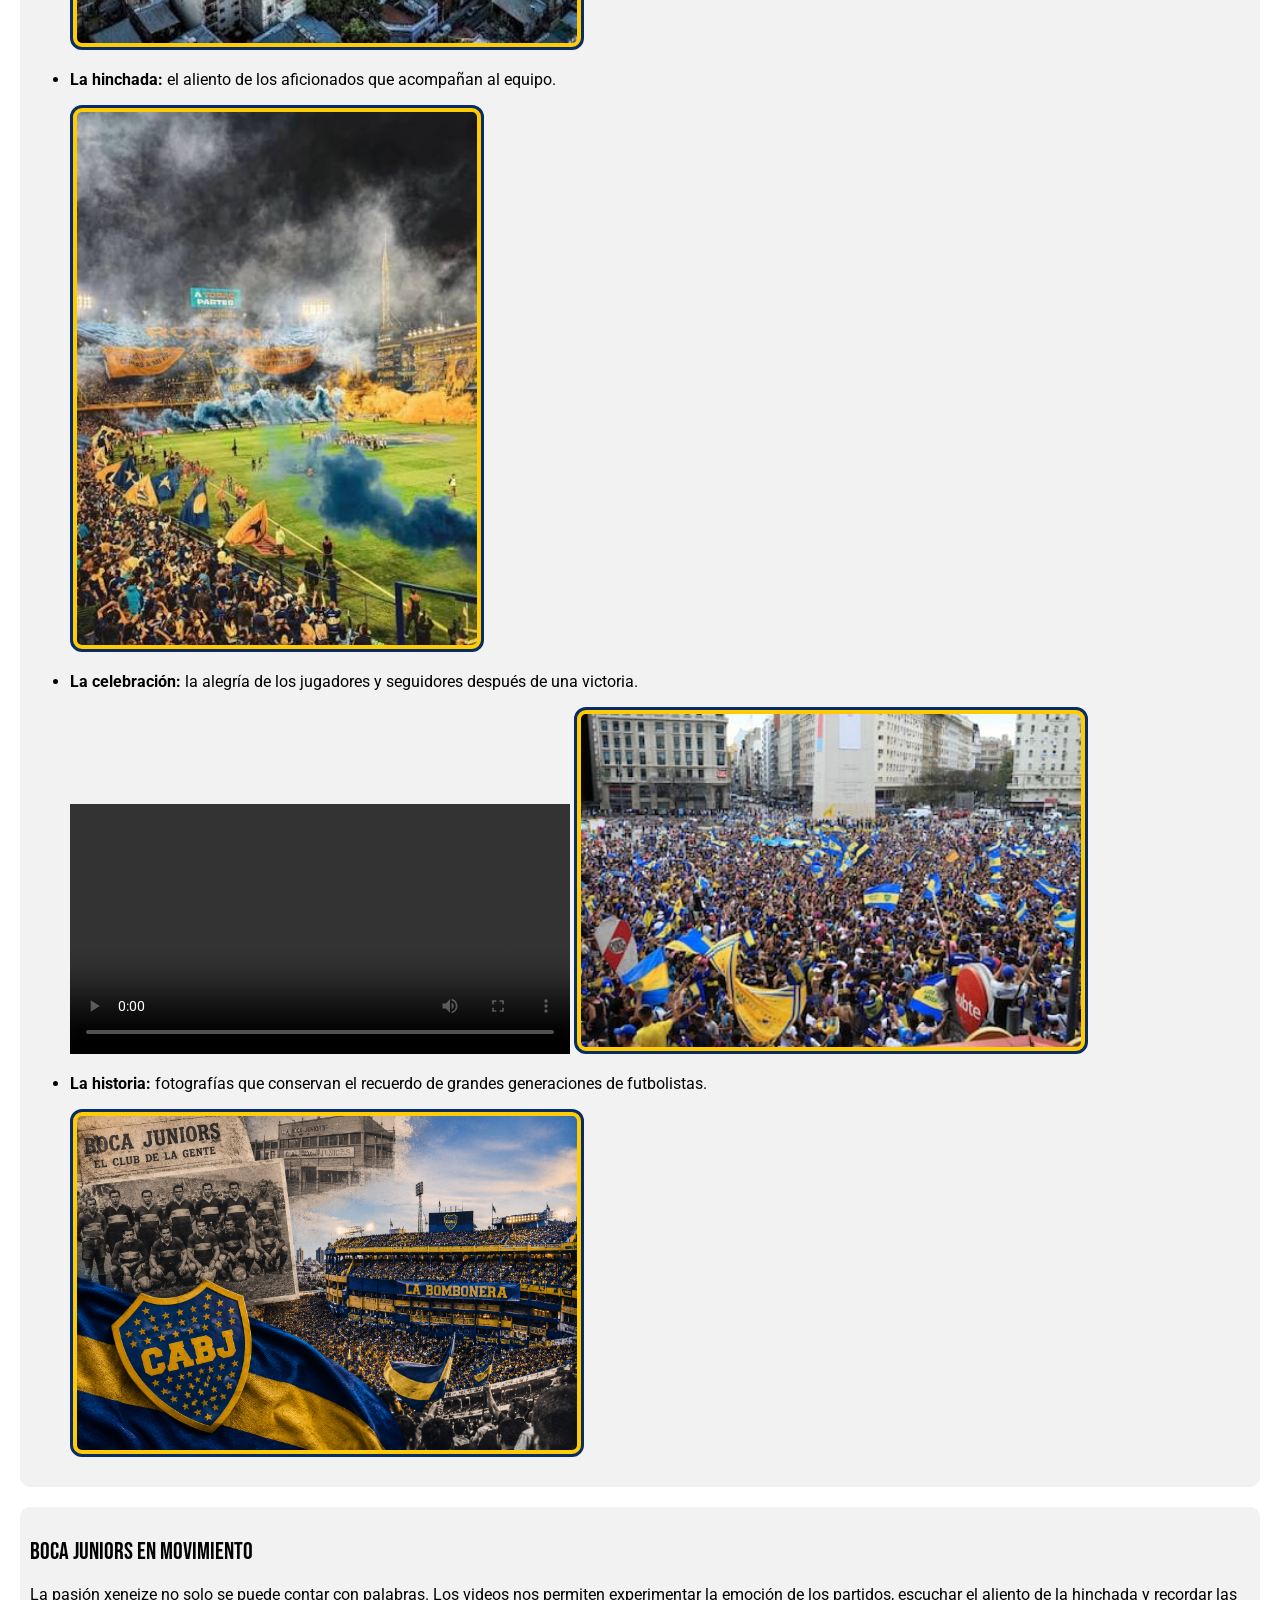
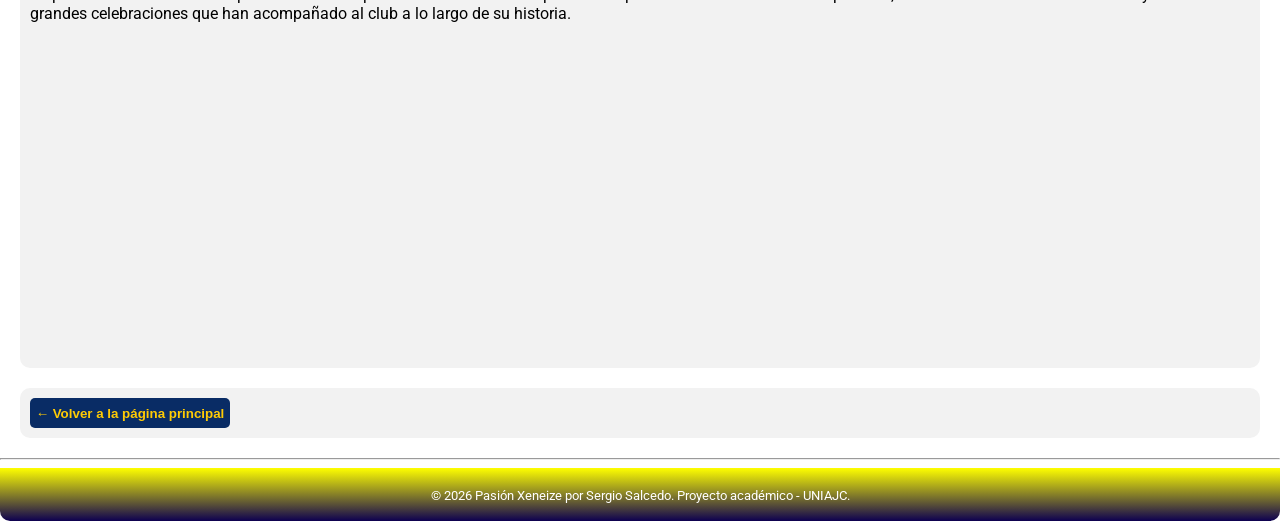
<file: multimedia.html>
<!DOCTYPE html>
<!-- PÁGINA: promociones.html - ofertas del mes -->
<html lang="es">

<head>
  <meta charset="UTF-8">
  <meta name="viewport" content="width=device-width, initial-scale=1.0">
  <meta name="description" content="Proyecto Boca juniors: Multimedia.">
  <title>Galería multimedia | Boca Juniors</title>
  <link rel="icon" href="./img/futbol-americano.png" type="image/png">
  <link rel="stylesheet" href="./style.css">
  <link rel="preconnect" href="https://fonts.googleapis.com">
  <link rel="preconnect" href="https://fonts.gstatic.com" crossorigin>
  <link href="https://fonts.googleapis.com/css2?family=Bebas+Neue&family=Libre+Baskerville:ital,wght@0,400..700;1,400..700&display=swap" rel="stylesheet">
  <link href="https://fonts.googleapis.com/css2?family=Roboto:ital,wght@0,100..900;1,100..900&display=swap" rel="stylesheet">
</head>

<body>

  <!-- ======================= ENCABEZADO ======================= -->
  <header>
    <div class="LogoBoca">
      <img src="./img/boca-juniors.71c098ad.png" alt="Logo de Boca Juniors" width="125" height="125">
    </div>
    <div class="TextoNav">
       <p><span>Boca Juniors</span> - Pasión Xeneize</p>
    </div>
    <nav>
      <ul>
        <li><a href="index.html">Inicio</a></li>
        <li><a href="historia.html">Historia</a></li>
        <li><a href="idolos.html">ídolos y títulos</a></li>
        <li><a href="multimedia.html"><u>Galería multimedia</u></a></li>
        <li><a href="trivia.html">Trivia</a></li>
        <li><a href="Inscripcion.html">Suscríbete</a></li>
        <li><a href="Contactanos.html">Contactanos</a></li>
      </ul>
    </nav>
  </header>

  <!-- ==================== CONTENIDO PRINCIPAL ==================== -->
  <main>
    <hr>
    <div class="card">
      <h1>Multimedia Xeneize</h1>
      <p>¡Bienvenidos a la sección multimedia de Pasión Xeneize! Aquí podrás revivir algunos de los momentos más emocionantes de Boca Juniors a través de fotografías, videos y sonidos que representan la pasión de uno de los clubes más importantes del fútbol argentino.</p>
      <p>Desde la emoción de La Bombonera hasta las celebraciones de sus grandes conquistas, cada imagen y cada sonido cuentan una parte de la historia del club.</p>
      <!--AQUI VA EL CARRUSEL--> 

      <div class="carrusel">
        <input type="radio" name="fotos" id="foto1" checked>
        <input type="radio" name="fotos" id="foto2">
        <input type="radio" name="fotos" id="foto3">
        <div class="imagenes">
          <div class="imagen imagen1">
            <img src="./img/Imagen1.jpg" alt="Boca Juniors en La Bombonera">
            <caption align="center">Boca campeón internacional 2000 vs Real Madrid. </caption>
            <label for="foto3" class="anterior">&#10094;</label>
            <label for="foto2" class="siguiente">&#10095;</label>
          </div>
          <div class="imagen imagen2">
            <img src="./img/Imagen2.jpg" alt="Hinchas de Boca Juniors">
            <caption align="center">Boca campeón internacional 2003 vs AC Milan.</caption>
            <label for="foto1" class="anterior">&#10094;</label>
            <label for="foto3" class="siguiente">&#10095;</label>
          </div>
          <div class="imagen imagen3">
            <img src="./img/Imagen3.jpg" alt="Celebración de Boca Juniors">
            <caption align="center">Boca campeón de la copa libertadores del año 2007 vs Gremio.</caption>
            <label for="foto2" class="anterior">&#10094;</label>
            <label for="foto1" class="siguiente">&#10095;</label>
          </div>
        </div>
      </div>
    </div>

    <!-- ===== Tabla de promociones ===== -->
    <div class="card">
      <section>
        <h2>Galería Xeneize</h2>
        <p>Las imágenes nos permiten revivir los momentos que han marcado la historia de Boca Juniors. Su estadio, sus jugadores y su hinchada forman parte de una identidad que trasciende el fútbol.</p>
        <ul>
          <li>
            <strong>La Bombonera:</strong> el estadio donde la pasión se convierte en protagonista.
            <p><img src="./img/LaBombonera_Multimedia.jpg" alt="Foto de la Bombonera." width="500"></p>
          </li>
          <li>
            <strong>La hinchada:</strong> el aliento de los aficionados que acompañan al equipo.
            <p><img src="./img/HinchadaBoca.jpg" alt="Foto de la hinchada de Boca." width="400"></p>
          </li>
          <li>
            <strong>La celebración:</strong> la alegría de los jugadores y seguidores después de una victoria.
            <p>
              <video src="./video/Hinchada_BocaJrs.mp4" width="500" controls loop></video>
              <img src="./img/CelebraciónHinchada.jpg" alt="Foto de la hinchada de Boca reunida y en celebración" width="500">
            </p>
          </li>
          <li>
            <strong>La historia:</strong> fotografías que conservan el recuerdo de grandes generaciones de futbolistas.
            <p><img src="./img/Collage histórico de Boca Juniors en La Bombonera.png" alt="Foto generada por IA de la historia de Boca Jrs." width="500"></p>
          </li>
        </ul>
      </section>
    </div>

    <!-- ===== Promociones especiales como article ===== -->
    <div class="card">
      <section>
        <h2>Boca Juniors en movimiento</h2>
        <p>La pasión xeneize no solo se puede contar con palabras. Los videos nos permiten experimentar la emoción de los partidos, escuchar el aliento de la hinchada y recordar las grandes celebraciones que han acompañado al club a lo largo de su historia.</p>
        <iframe width="560" height="315" src="https://www.youtube.com/embed/CjkCyvXFFyg?si=olmlzMRvkMZY7Txz" title="YouTube video player" frameborder="0" allow="accelerometer; autoplay; clipboard-write; encrypted-media; gyroscope; picture-in-picture; web-share" referrerpolicy="strict-origin-when-cross-origin" allowfullscreen></iframe>
      </section>
    </div>
  </main>

  <!-- ======================= PIE DE PÁGINA ======================= -->
  <div class="card">
    <button onclick="window.location.href='index.html'">← Volver a la página principal</button>
  </div>
  <hr>
  <footer>
    <p><small>&copy; 2026 Pasión Xeneize por Sergio Salcedo. Proyecto académico - UNIAJC.</small></p>
  </footer>
  <script src="./js/InicioTop.js"></script>
</body>
</html>
</file>
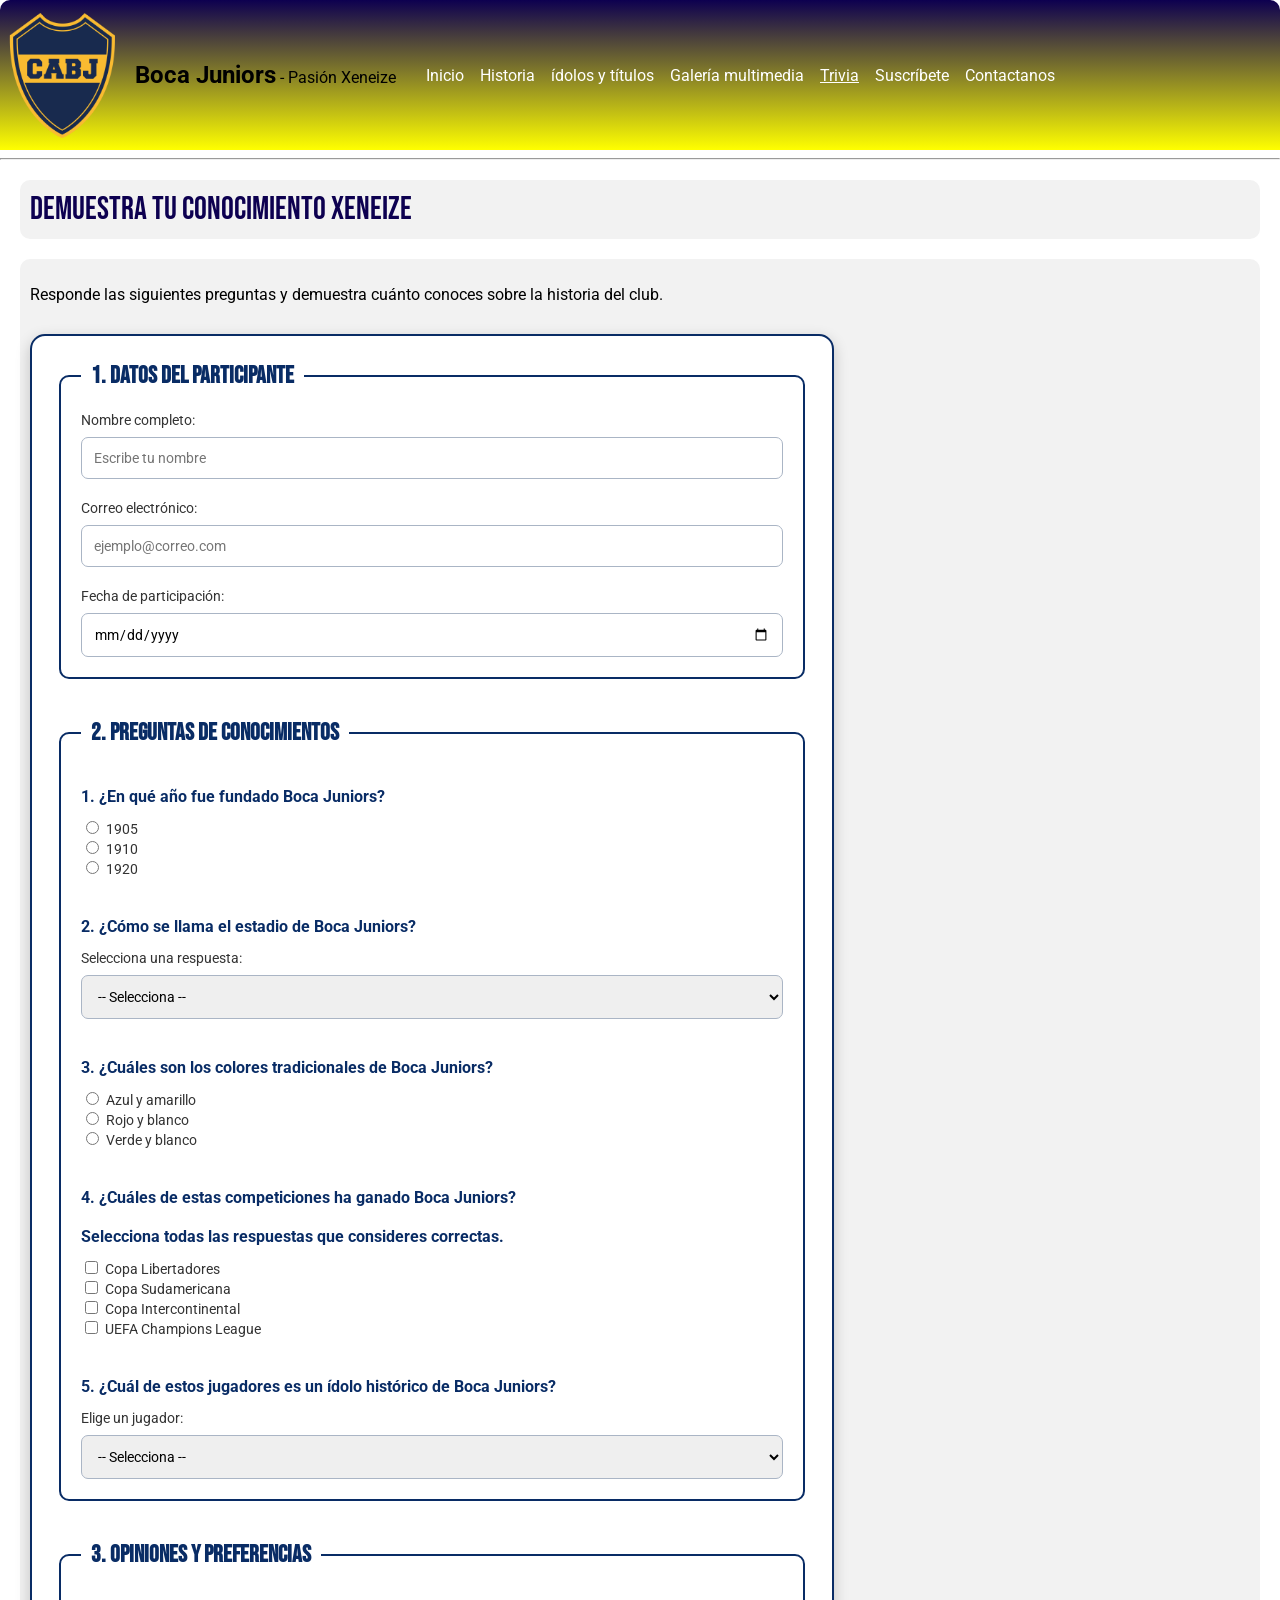
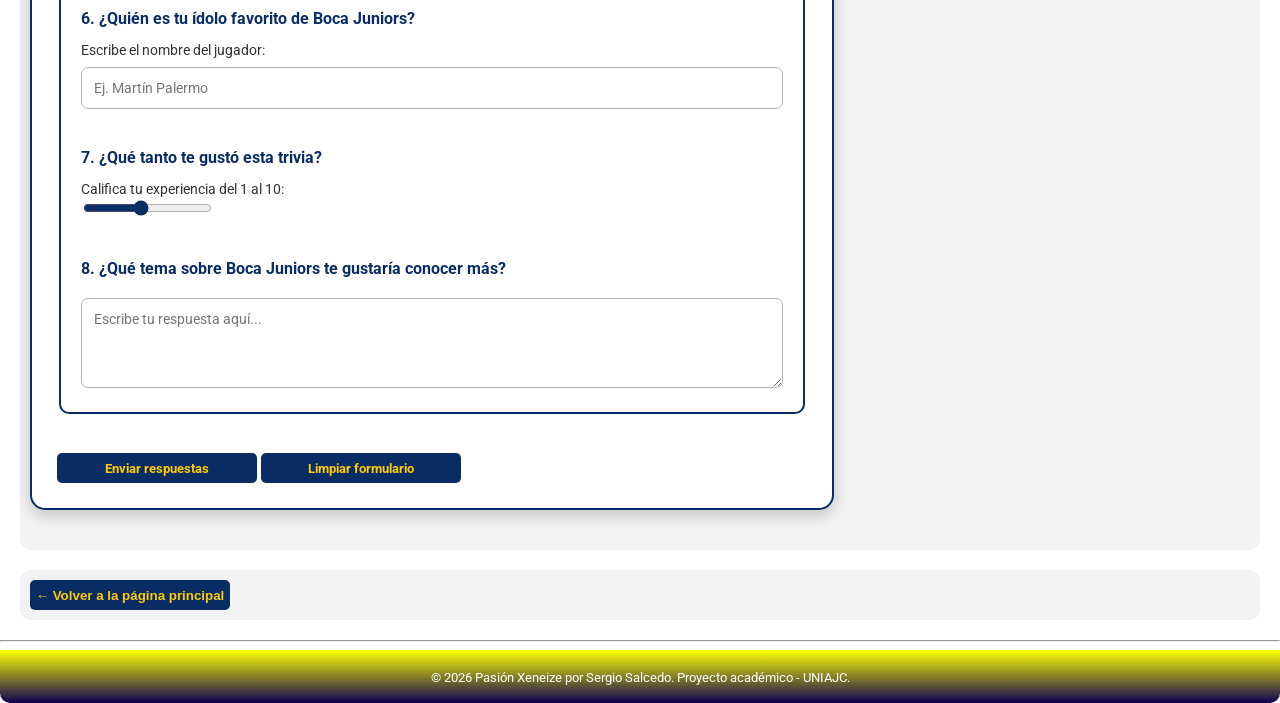
<file: trivia.html>
<!DOCTYPE html>
<html lang="es">

<head>
  <meta charset="UTF-8">
  <meta name="viewport" content="width=device-width, initial-scale=1.0">
  <meta name="description" content="Proyecto Boca juniors: Trivia">
  <title>Trivia | Boca Jrs</title>
  <!-- Favicon: ícono de la pestaña del navegador -->
  <link rel="icon" href="./img/futbol-americano.png" type="image/png">
  <link rel="stylesheet" href="./style.css">
  <link rel="preconnect" href="https://fonts.googleapis.com">
  <link rel="preconnect" href="https://fonts.gstatic.com" crossorigin>
  <link href="https://fonts.googleapis.com/css2?family=Bebas+Neue&family=Libre+Baskerville:ital,wght@0,400..700;1,400..700&display=swap" rel="stylesheet">
  <link href="https://fonts.googleapis.com/css2?family=Roboto:ital,wght@0,100..900;1,100..900&display=swap" rel="stylesheet">
</head>

<body>

  <!-- ======================= ENCABEZADO ======================= -->
  <header>
    <div class="LogoBoca">
      <img src="./img/boca-juniors.71c098ad.png" alt="Logo de Boca Juniors" width="125" height="125">
    </div>
    <div class="TextoNav">
       <p><span>Boca Juniors</span> - Pasión Xeneize</p>
    </div>

    <!-- MENÚ: es el MISMO en todas las páginas del sitio.          -->
    <!-- Los enlaces usan rutas RELATIVAS: los archivos están en    -->
    <!-- la misma carpeta, así que basta con escribir su nombre.    -->
    <nav>
      <ul>
        <li><a href="index.html">Inicio</a></li>
        <li><a href="historia.html">Historia</a></li>
        <li><a href="idolos.html">ídolos y títulos</a></li>
        <li><a href="multimedia.html">Galería multimedia</a></li>
        <li><a href="trivia.html"><u>Trivia</u></a></li>
        <li><a href="Inscripcion.html">Suscríbete</a></li>
        <li><a href="Contactanos.html">Contactanos</a></li>
      </ul>
    </nav>
  </header>

  <!-- ==================== CONTENIDO PRINCIPAL ==================== -->
   <hr>
<div class="card">
       <main>
       <!-- Un solo h1 por página: el título principal -->
       <h1>Demuestra tu conocimiento Xeneize</h1>
       <!-- ===== Sección de bienvenida ===== -->
       </main>
</div>

<div class="card">
<section>
    <p>
        Responde las siguientes preguntas y demuestra cuánto
        conoces sobre la historia del club.
    </p>

    <form id="formTrivia" method="post">

        <fieldset>
            <legend>1. Datos del participante</legend>

            <label for="nombre">Nombre completo:</label>
            <input type="text" id="nombre" name="nombre"
                   placeholder="Escribe tu nombre">

            <br><br>

            <label for="correo">Correo electrónico:</label>
            <input type="email" id="correo" name="correo"
                   placeholder="ejemplo@correo.com">

            <br><br>

            <label for="fecha">Fecha de participación:</label>
            <input type="date" id="fecha" name="fecha">
        </fieldset>

        <br>

        <fieldset>
            <legend>2. Preguntas de conocimientos</legend>

            <p>1. ¿En qué año fue fundado Boca Juniors?</p>

            <input type="radio" id="anio1905" name="fundacion"
                   value="1905">
            <label for="anio1905">1905</label>

            <br>

            <input type="radio" id="anio1910" name="fundacion"
                   value="1910">
            <label for="anio1910">1910</label>

            <br>

            <input type="radio" id="anio1920" name="fundacion"
                   value="1920">
            <label for="anio1920">1920</label>

            <br><br>

            <p>2. ¿Cómo se llama el estadio de Boca Juniors?</p>

            <label for="estadio">Selecciona una respuesta:</label>

            <select id="estadio" name="estadio">
                <option value="">-- Selecciona --</option>
                <option value="monumental">Estadio Monumental</option>
                <option value="bombonera">La Bombonera</option>
                <option value="cilindro">El Cilindro</option>
                <option value="libertadores">Estadio Libertadores de América</option>
            </select>

            <br><br>

            <p>3. ¿Cuáles son los colores tradicionales de Boca Juniors?</p>

            <input type="radio" id="azulamarillo" name="colores"
                   value="azul_amarillo">
            <label for="azulamarillo">Azul y amarillo</label>

            <br>

            <input type="radio" id="rojiblanco" name="colores"
                   value="rojo_blanco">
            <label for="rojiblanco">Rojo y blanco</label>

            <br>

            <input type="radio" id="verdeblanco" name="colores"
                   value="verde_blanco">
            <label for="verdeblanco">Verde y blanco</label>

            <br><br>

            <p>4. ¿Cuáles de estas competiciones ha ganado Boca Juniors?</p>
            <p>Selecciona todas las respuestas que consideres correctas.</p>

            <input type="checkbox" id="libertadores" name="titulos[]"
                   value="libertadores">
            <label for="libertadores">Copa Libertadores</label>

            <br>

            <input type="checkbox" id="sudamericana" name="titulos[]"
                   value="sudamericana">
            <label for="sudamericana">Copa Sudamericana</label>

            <br>

            <input type="checkbox" id="intercontinental" name="titulos[]"
                   value="intercontinental">
            <label for="intercontinental">Copa Intercontinental</label>

            <br>

            <input type="checkbox" id="europa" name="titulos[]"
                   value="champions">
            <label for="europa">UEFA Champions League</label>

            <br><br>

            <p>5. ¿Cuál de estos jugadores es un ídolo histórico de Boca Juniors?</p>

            <label for="idolo">Elige un jugador:</label>

            <select id="idolo" name="idolo">
                <option value="">-- Selecciona --</option>
                <option value="riquelme">Juan Román Riquelme</option>
                <option value="messi">Lionel Messi</option>
                <option value="ronaldo">Cristiano Ronaldo</option>
                <option value="neymar">Neymar Jr.</option>
            </select>
        </fieldset>

        <br>

        <fieldset>
            <legend>3. Opiniones y preferencias</legend>

            <p>6. ¿Quién es tu ídolo favorito de Boca Juniors?</p>

            <label for="favorito">Escribe el nombre del jugador:</label>
            <input type="text" id="favorito" name="favorito"
                   placeholder="Ej. Martín Palermo">

            <br><br>

            <p>7. ¿Qué tanto te gustó esta trivia?</p>

            <label for="valoracion">Califica tu experiencia del 1 al 10:</label>
            <br>
            <input type="range" id="valoracion" name="valoracion"
                   min="1" max="10" value="5">

            <br><br>

            <p>8. ¿Qué tema sobre Boca Juniors te gustaría conocer más?</p>

            <textarea id="comentarios" name="comentarios"
                      rows="4" cols="40"
                      placeholder="Escribe tu respuesta aquí..."></textarea>
        </fieldset>

        <br>
        <div class="botonesForm">
              <input type="submit" value="Enviar respuestas">
              <input type="reset" value="Limpiar formulario">
        </div>

    </form>
</section>
</div>


  <!-- ======================= PIE DE PÁGINA ======================= -->
   <div class="card">
       <button onclick="window.location.href='index.html'">← Volver a la página principal</button>
   </div>
   <hr>
  <footer>
    <p><small>&copy; 2026 Pasión Xeneize por Sergio Salcedo. Proyecto académico - UNIAJC.</small></p>
  </footer>
  <script src="./js/validacionesTrivia.js"></script>
  <script src="./js/InicioTop.js"></script>
</body>
</html>
</file>
<file: style.css>
header{
    display: flex;
    flex-direction: row;
    background: linear-gradient(#0d0050, yellow);
    border-radius: 10px 10px 0px 0px;
}

body{
    margin: 0;
}

h1{
    margin: 0;
    color: #0d0050;
}

nav > ul > li > a{
    color: white;
    text-decoration: none;
}

h1, h2, h3, h4, h5, h6{
    font-family: "Bebas Neue", sans-serif;
    font-weight: 400;
    font-style: normal;
}

p, li, td, th, label, input, textarea{
    font-family: 'Roboto', sans-serif;
}

header ul{
    display: flex;
    gap: 1rem;
    flex-wrap: wrap;
    align-items: center;
    height: 100%;
    margin: 0;
    padding-left: 30px;
    font-size: 1rem;
}

.TextoNav{
    display: flex;
    align-items: center;
    height: 150px;
    margin: 0;
    padding-left: 10px;
}

.TextoNav span{
    font-size: 1.5rem;
    font-weight: bold;
}

nav li{
    list-style: none;
    transition: transform 0.3s ease;
}

nav li:hover{
    transform: scale(1.04);
}

img{
    border: 3px solid #092C65;
    border-radius: 12px;
    padding: 4px;
    background-color: #FFCB05;
    transition: transform 0.3s ease;
}

img:hover {
    transform: scale(1.04);
}

.LogoBoca{
    display: flex;
    align-items: center;
    margin: 0;
}

.LogoBoca > img{
    border: none;
    border-radius: 0;
    padding: 0;
    background-color:transparent;
}

.card{
    background-color: #f2f2f2;
    padding: 10px;
    border-radius: 10px;
    margin: 20px;
}

.ResumenBoca {
    display: flex;
    align-items: flex-start;
    gap: 20px;
}

.ResumenBoca img {
    width: 550px;
    height: auto;
}

.ResumenBoca p {
    margin-top: 0;
    padding-right: 30px;
    text-align: justify;
}

button{
    border-radius: 5px;
    width: 200px;
    height: 30px;
    border: none;
    background-color: #092C65;
    color: #FFCB05;
    font-weight: bold;
    padding: 0;
    cursor: pointer;
}

.botonesForm input{
    border-radius: 5px;
    width: 200px;
    height: 30px;
    border: none;
    background-color: #092C65;
    color: #FFCB05;
    font-weight: bold;
    padding: 0;
    cursor: pointer;
}

footer{
    text-align: center;
    padding: 1px;
    color: white;
    background: linear-gradient(yellow, #0d0050);
    border-radius: 0px 0px 10px 10px;
}

/*ESTILO FORMULARIO CONTACTANOS*/

#formContactanos {
    width: 85%;
    max-width: 750px;
    margin: 30px 0;
    padding: 25px;
    background-color: #FFFFFF;
    border: 2px solid #092C65;
    border-radius: 15px;
    box-shadow: 0px 5px 15px rgba(0, 0, 0, 0.20);
    font-family: 'Roboto', sans-serif;
}

#formContactanos fieldset {
    border: 2px solid #092C65;
    border-radius: 10px;
    padding: 20px;
    margin-bottom: 20px;
}

#formContactanos legend {
    color: #092C65;
    font-family: 'Bebas Neue', sans-serif;
    font-size: 24px;
    font-weight: bold;
    padding: 0 10px;
}

#formContactanos label {
    color: #092C65;
    font-weight: bold;
}

#formContactanos input[type="text"],
#formContactanos input[type="email"],
#formContactanos input[type="tel"],
#formContactanos select,
#formContactanos textarea {
    width: 100%;
    padding: 12px;
    margin-top: 8px;
    border: 1px solid #AAB5C5;
    border-radius: 7px;
    box-sizing: border-box;
    font-family: 'Roboto', sans-serif;
    font-size: 14px;
    outline: none;
    transition: border-color 0.3s ease, box-shadow 0.3s ease;
}

#formContactanos input:focus,
#formContactanos select:focus,
#formContactanos textarea:focus {
    border-color: #092C65;
    box-shadow: 0px 0px 6px rgba(9, 44, 101, 0.35);
}

#formContactanos input[type="radio"],
#formContactanos input[type="checkbox"] {
    accent-color: #092C65;
    cursor: pointer;
}

#formContactanos input[type="radio"] + label,
#formContactanos input[type="checkbox"] + label {
    font-weight: normal;
    cursor: pointer;
}

/*ESTILO FORMULARIO TRIVIA*/

#formTrivia {
    width: 85%;
    max-width: 750px;
    margin: 30px 0;
    padding: 25px;
    background-color: #FFFFFF;
    border: 2px solid #092C65;
    border-radius: 15px;
    box-shadow: 0px 5px 15px rgba(0, 0, 0, 0.20);
    font-family: 'Roboto', sans-serif;
}

#formTrivia fieldset {
    border: 2px solid #092C65;
    border-radius: 10px;
    padding: 20px;
    margin-bottom: 20px;
}

#formTrivia legend {
    color: #092C65;
    font-family: 'Bebas Neue', sans-serif;
    font-size: 24px;
    font-weight: bold;
    padding: 0 10px;
}

#formTrivia p {
    color: #092C65;
    font-weight: bold;
    font-size: 16px;
    margin-top: 20px;
    margin-bottom: 12px;
}

#formTrivia label {
    color: #333333;
    font-size: 14px;
}

#formTrivia input[type="text"],
#formTrivia input[type="email"],
#formTrivia input[type="date"],
#formTrivia select,
#formTrivia textarea {
    width: 100%;
    padding: 12px;
    margin-top: 8px;
    border: 1px solid #AAB5C5;
    border-radius: 7px;
    box-sizing: border-box;
    font-family: 'Roboto', sans-serif;
    font-size: 14px;
    outline: none;
    transition: border-color 0.3s ease, box-shadow 0.3s ease;
}

#formTrivia input:focus,
#formTrivia select:focus,
#formTrivia textarea:focus {
    border-color: #092C65;
    box-shadow: 0px 0px 6px rgba(9, 44, 101, 0.35);
}

#formTrivia input[type="radio"],
#formTrivia input[type="checkbox"],
#formTrivia input[type="range"] {
    accent-color: #092C65;
    cursor: pointer;
}

#formTrivia input[type="radio"] + label,
#formTrivia input[type="checkbox"] + label {
    cursor: pointer;
}

/*ESTILO FORMULARIO DE SUSCRIPCIÓN*/

#formSuscripcion {
    width: 85%;
    max-width: 750px;
    margin: 30px 0;
    padding: 25px;
    background-color: #FFFFFF;
    border: 2px solid #092C65;
    border-radius: 15px;
    box-shadow: 0px 5px 15px rgba(0, 0, 0, 0.20);
    font-family: 'Roboto', sans-serif;
}

#formSuscripcion h2 {
    color: #092C65;
    font-family: 'Bebas Neue', sans-serif;
    font-size: 30px;
    margin-top: 0;
    margin-bottom: 20px;
}

#formSuscripcion fieldset {
    border: 2px solid #092C65;
    border-radius: 10px;
    padding: 20px;
}

#formSuscripcion legend {
    color: #092C65;
    font-family: 'Bebas Neue', sans-serif;
    font-size: 24px;
    font-weight: bold;
    padding: 0 10px;
}

#formSuscripcion label {
    color: #333333;
    font-weight: 500;
    font-size: 14px;
}

#formSuscripcion input[type="text"],
#formSuscripcion input[type="email"],
#formSuscripcion input[type="tel"],
#formSuscripcion select,
#formSuscripcion textarea {
    width: 100%;
    padding: 12px;
    margin-top: 8px;
    border: 1px solid #AAB5C5;
    border-radius: 7px;
    box-sizing: border-box;
    font-family: 'Roboto', sans-serif;
    font-size: 14px;
    outline: none;
    transition: border-color 0.3s ease, box-shadow 0.3s ease;
}

#formSuscripcion fieldset p {
    margin-bottom: 20px;
}

#formSuscripcion fieldset p:last-child {
    margin-bottom: 0;
}

#formSuscripcion input:focus,
#formSuscripcion select:focus,
#formSuscripcion textarea:focus {
    border-color: #092C65;
    box-shadow: 0px 0px 6px rgba(9, 44, 101, 0.35);
}

#formSuscripcion input[type="radio"],
#formSuscripcion input[type="checkbox"] {
    accent-color: #092C65;
    cursor: pointer;
}

#formSuscripcion input[type="radio"] + label,
#formSuscripcion input[type="checkbox"] + label {
    cursor: pointer;
}

#formSuscripcion input[type="file"] {
    display: block;
    margin-top: 10px;
    padding: 10px;
    width: 100%;
    border: 1px dashed #092C65;
    border-radius: 8px;
    background-color: #F2F4FF;
    box-sizing: border-box;
    cursor: pointer;
}


/*AQUÍ SE AGREGA EL ESTILO A LA TABLA DE TÍTULOS*/

.tabla-titulos {
    width: 90%;
    margin: 30px auto;
    border-collapse: collapse;
    font-family: 'Roboto', sans-serif;
    text-align: center;
    border: 2px solid #092C65;
}

/* Título de la tabla */
.tabla-titulos caption {
    font-family: 'Bebas Neue', sans-serif;
    font-size: 28px;
    color: #092C65;
    margin-bottom: 15px;
}

/* Encabezados */
.tabla-titulos thead {
    background-color: #092C65;
    color: #FFCB05;
}

.tabla-titulos th {
    padding: 15px;
    border: 1px solid #FFFFFF;
}

/* Celdas */
.tabla-titulos td {
    padding: 15px;
    border: 1px solid #092C65;
}

/* Primera columna */
.tabla-titulos tbody th {
    background-color: #FFCB05;
    color: #092C65;
}

/* Filas */
.tabla-titulos tbody tr {
    background-color: #FFFFFF;
}

/* Efecto al pasar el cursor */
.tabla-titulos tbody tr:hover {
    background-color: #E8EEF7;
}

/* Efecto para las celdas */
.tabla-titulos tbody tr:hover th {
    background-color: #F2B900;
}

/*ESTILO PARA LA TABLA DE IDOLOS*/

.tabla-idolos {
    width: 90%;
    margin: 30px auto;
    border-collapse: collapse;
    font-family: 'Roboto', sans-serif;
    text-align: center;
    border: 2px solid #092C65;
}

.tabla-idolos th {
    background-color: #092C65;
    color: #FFCB05;
    padding: 15px;
    border: 1px solid #FFFFFF;
}

.tabla-idolos td {
    padding: 15px;
    border: 1px solid #092C65;
}

.tabla-idolos tbody tr {
    background-color: #FFFFFF;
}

.tabla-idolos tbody tr:hover {
    background-color: #E8EEF7;
}

/*AQUÍ SE AGREGA LA LÓGICA DEL CARRUSEL DE FOTOS*/

.carrusel {
    width: 80%;
    max-width: 700px;
    margin: 30px auto;
    overflow: hidden;
}

/* Ocultar los radio buttons */
.carrusel input {
    display: none;
}

.imagenes {
    width: 100%;
}

.imagen {
    display: none;
    position: relative;
}

/* Mostrar la imagen seleccionada */
#foto1:checked ~ .imagenes .imagen1,
#foto2:checked ~ .imagenes .imagen2,
#foto3:checked ~ .imagenes .imagen3 {
    display: block;
}

.imagen img {
    width: 100%;
    height: 400px;
    object-fit: cover;
    display: block;
    border-radius: 10px;
}

.anterior, .siguiente {
    position: absolute;
    top: 50%;
    transform: translateY(-50%);
    background-color: rgba(0, 0, 0, 0.6);
    color: white;
    padding: 12px;
    font-size: 22px;
    cursor: pointer;
}

.anterior {
    left: 10px;
}

.siguiente {
    right: 10px;
}

.anterior:hover, .siguiente:hover {
    background-color: #003399;
}
</file>
